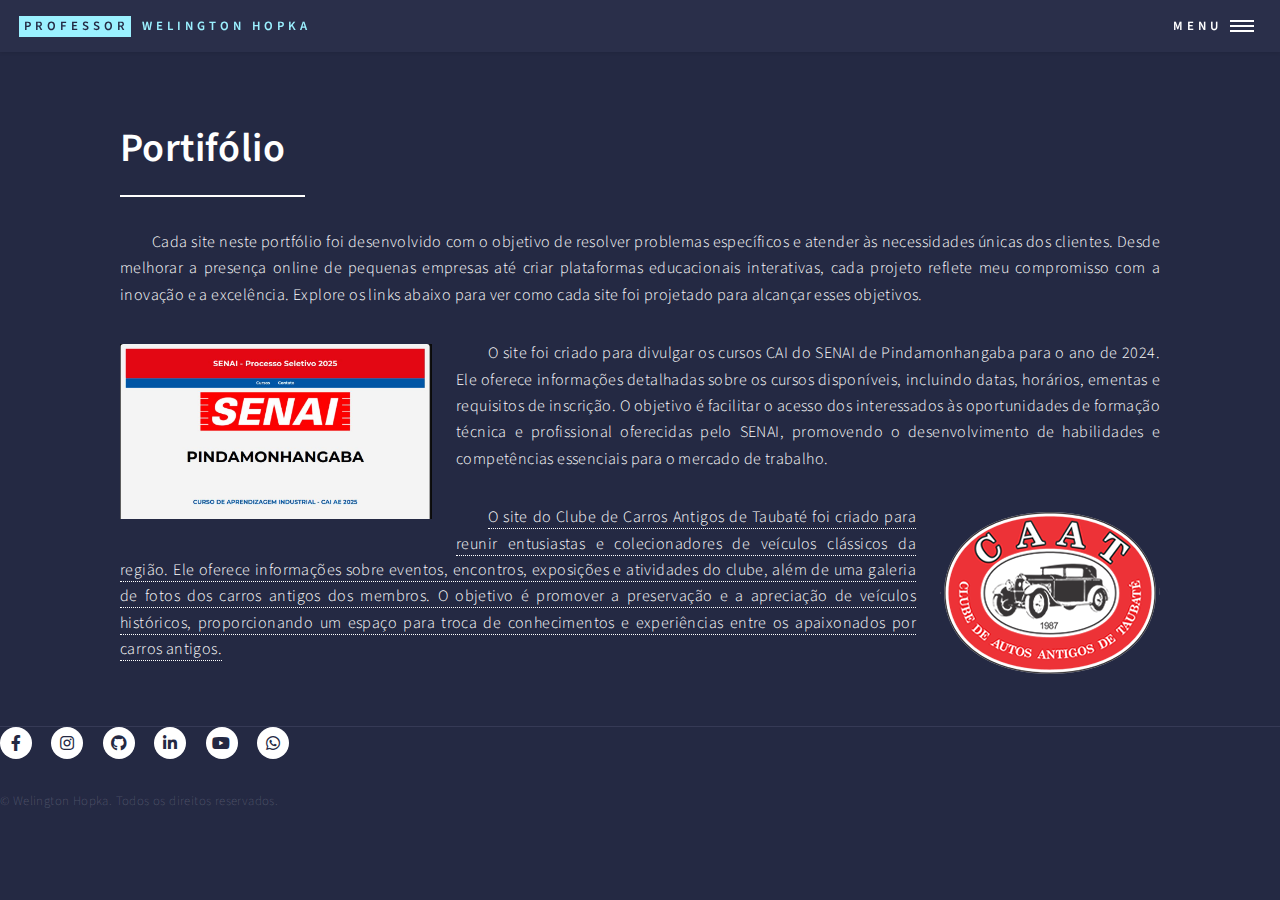
<file: elements.html>
<!DOCTYPE HTML>
<!--
	Forty by HTML5 UP
	html5up.net | @ajlkn
	Free for personal and commercial use under the CCA 3.0 license (html5up.net/license)
-->
<html>
	<head>
		<title>Professor Welington Hopka</title>
		<meta charset="utf-8" />
		<meta name="viewport" content="width=device-width, initial-scale=1, user-scalable=no" />
		<link rel="stylesheet" href="assets/css/main.css" />
		<noscript><link rel="stylesheet" href="assets/css/noscript.css" /></noscript>
	</head>
	<body class="is-preload">

		<!-- Wrapper -->
			<div id="wrapper">

				<!-- Header -->
					<header id="header">
						<a href="index.html" class="logo"><strong>Professor</strong> <span>Welington Hopka</span></a>
						<nav>
							<a href="#menu">Menu</a>
						</nav>
					</header>

				<!-- Menu -->
				<nav id="menu">
					<ul class="links">
						<li><a href="index.html">Home</a></li>
						<li><a href="landing.html">Meus Alunos</a></li>
						<li><a href="generic.html">Formação Acadêmica</a></li>
						<li><a href="elements.html">Portifólio</a></li>
					</ul>
				
				</nav>

				<!-- Main -->
					<div id="main" class="alt">

						<!-- One -->
							<section id="one">
								<div class="inner">
									<header class="major">
										<h1>Portifólio</h1>
									</header>

									<!-- Content -->
										
										<p>Cada site neste portfólio foi desenvolvido com o objetivo de resolver problemas específicos e atender às necessidades únicas dos clientes. Desde melhorar a presença online de pequenas empresas até criar plataformas educacionais interativas, cada projeto reflete meu compromisso com a inovação e a excelência. Explore os links abaixo para ver como cada site foi projetado para alcançar esses objetivos.</p>
										

												
													<p><span class="image left"><a href="https://main-portal-83o8395sz-welington-hopkas-projects.vercel.app/" target="_blank">
														<img src="images/senaiprocessseletivo2024.png" alt="SENAI Processo Seletivo 2024" />
													</a> </span>O site foi criado para divulgar os cursos CAI do SENAI de Pindamonhangaba para o ano de 2024. Ele oferece informações detalhadas sobre os cursos disponíveis, incluindo datas, horários, ementas e requisitos de inscrição. O objetivo é facilitar o acesso dos interessados às oportunidades de formação técnica e profissional oferecidas pelo SENAI, promovendo o desenvolvimento de habilidades e competências essenciais para o mercado de trabalho.</p>
													<p><span class="image right"><a href="http://carrosantigostaubate.great-site.net/?i=2" target="_blank">
														<img src="images/carrosantigos.png" alt="Clube Carros Antigos" /></span>O site do Clube de Carros Antigos de Taubaté foi criado para reunir entusiastas e colecionadores de veículos clássicos da região. Ele oferece informações sobre eventos, encontros, exposições e atividades do clube, além de uma galeria de fotos dos carros antigos dos membros. O objetivo é promover a preservação e a apreciação de veículos históricos, proporcionando um espaço para troca de conhecimentos e experiências entre os apaixonados por carros antigos.</p>

											




</code></pre>

											</div>
										</div>

								</div>
							</section>

					</div>

				
				<!-- Footer -->
				
			</div>
			<footer id="footer">
				<div class="inner">
					<ul class="icons">
						<li><a href="https://www.facebook.com/profile.php?id=100077098840627" class="icon brands alt fa-facebook-f"><span class="label">Facebook</span></a></li>
						<li><a href="https://www.instagram.com/welington_hopka/" class="icon brands alt fa-instagram"><span class="label">Instagram</span></a></li>
						<li><a href="https://github.com/Whellingthon" class="icon brands alt fa-github"><span class="label">GitHub</span></a></li>
						<li><a href="https://www.linkedin.com/in/welington-hopka/" class="icon brands alt fa-linkedin-in"><span class="label">LinkedIn</span></a></li>
						<li><a href="https://www.youtube.com/@welingtonhopka" class="icon brands alt fa-youtube"><span class="label">YouTube</span></a></li>
						<li><a href="https://wa.me/5514997669155" class="icon brands alt fa-whatsapp"><span class="label">WhatsApp</span></a></li>
					</ul>
					<ul class="copyright">
						<li>&copy; Welington Hopka. Todos os direitos reservados.</li><li>
					</ul>
				</div>
			</footer>

		<!-- Scripts -->
			<script src="assets/js/jquery.min.js"></script>
			<script src="assets/js/jquery.scrolly.min.js"></script>
			<script src="assets/js/jquery.scrollex.min.js"></script>
			<script src="assets/js/browser.min.js"></script>
			<script src="assets/js/breakpoints.min.js"></script>
			<script src="assets/js/util.js"></script>
			<script src="assets/js/main.js"></script>

	</body>
</html>
</file>
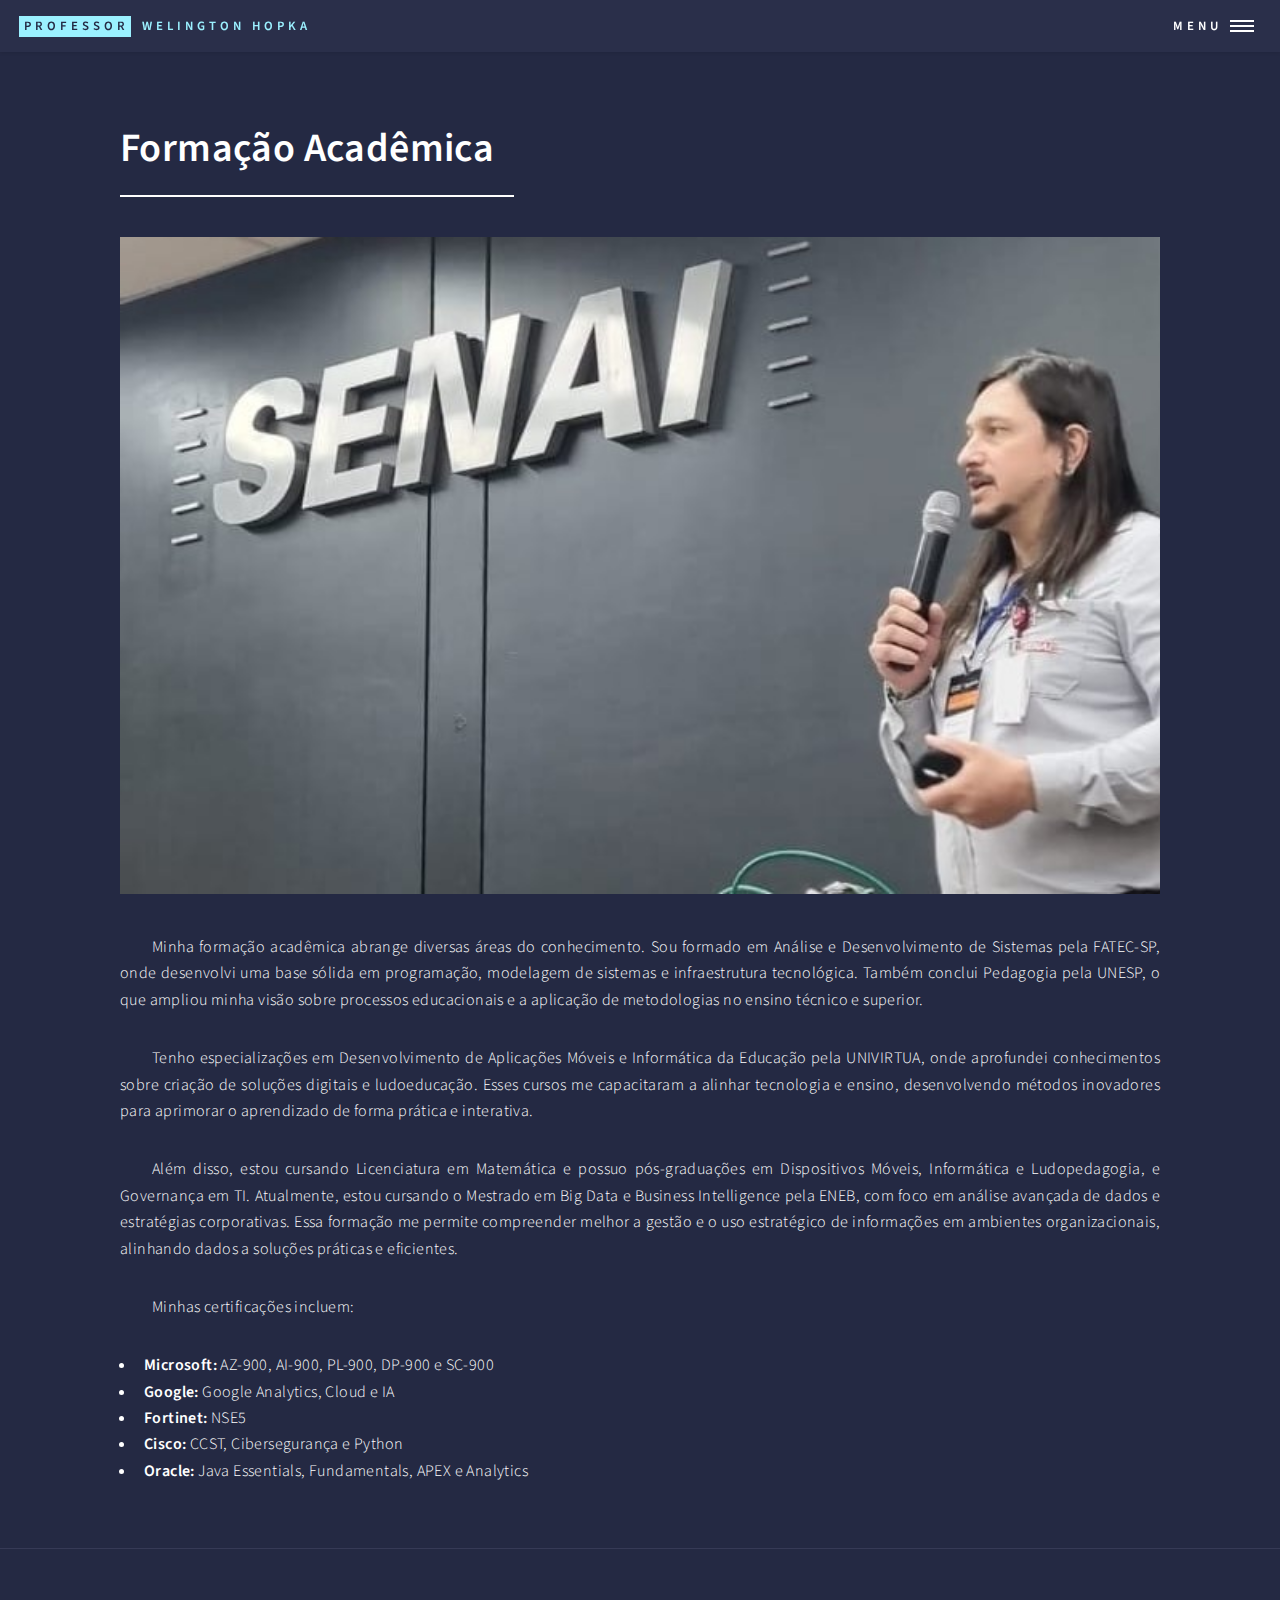
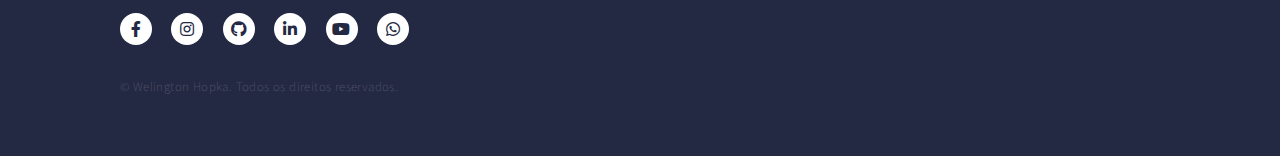
<file: generic.html>
<!DOCTYPE HTML>
<!--
	Forty by HTML5 UP
	html5up.net | @ajlkn
	Free for personal and commercial use under the CCA 3.0 license (html5up.net/license)
-->
<html>
	<head>
		<title>Professor Welington Hopka</title>
		<meta charset="utf-8" />
		<meta name="viewport" content="width=device-width, initial-scale=1, user-scalable=no" />
		<link rel="stylesheet" href="assets/css/main.css" />
		<noscript><link rel="stylesheet" href="assets/css/noscript.css" /></noscript>
	</head>
	<body class="is-preload">

		<!-- Wrapper -->
			<div id="wrapper">

				<!-- Header -->
					<header id="header">
						<a href="index.html" class="logo"><strong>Professor</strong> <span>Welington Hopka</span></a>
						<nav>
							<a href="#menu">Menu</a>
						</nav>
					</header>

				<!-- Menu -->
					<nav id="menu">
						<ul class="links">
							<li><a href="index.html">Home</a></li>
							<li><a href="landing.html">Meus Alunos</a></li>
							<li><a href="generic.html">Formação Acadêmica</a></li>
							<li><a href="elements.html">Portifólio</a></li>
						</ul>
					
					</nav>

				<!-- Main -->
					<div id="main" class="alt">

						<!-- One -->
							<section id="one">
								<div class="inner">
									<header class="major">
										<h1>Formação Acadêmica</h1>
									</header>
									<span class="image main"><img src="images/minhatela.jpg" alt="" /></span>
									<p>Minha formação acadêmica abrange diversas áreas do conhecimento. Sou formado em Análise e Desenvolvimento de Sistemas pela FATEC-SP, onde desenvolvi uma base sólida em programação, modelagem de sistemas e infraestrutura tecnológica. Também conclui Pedagogia pela UNESP, o que ampliou minha visão sobre processos educacionais e a aplicação de metodologias no ensino técnico e superior.</p>

    <p>Tenho especializações em Desenvolvimento de Aplicações Móveis e Informática da Educação pela UNIVIRTUA, onde aprofundei conhecimentos sobre criação de soluções digitais e ludoeducação. Esses cursos me capacitaram a alinhar tecnologia e ensino, desenvolvendo métodos inovadores para aprimorar o aprendizado de forma prática e interativa.</p>

    <p>Além disso, estou cursando Licenciatura em Matemática e possuo pós-graduações em Dispositivos Móveis, Informática e Ludopedagogia, e Governança em TI. Atualmente, estou cursando o Mestrado em Big Data e Business Intelligence pela ENEB, com foco em análise avançada de dados e estratégias corporativas. Essa formação me permite compreender melhor a gestão e o uso estratégico de informações em ambientes organizacionais, alinhando dados a soluções práticas e eficientes.</p>

    <p>Minhas certificações incluem:</p>
    <ul>
        <li><strong>Microsoft:</strong> AZ-900, AI-900, PL-900, DP-900 e SC-900</li>
        <li><strong>Google:</strong> Google Analytics, Cloud e IA</li>
        <li><strong>Fortinet:</strong> NSE5</li>
        <li><strong>Cisco:</strong> CCST, Cibersegurança e Python</li>
        <li><strong>Oracle:</strong> Java Essentials, Fundamentals, APEX e Analytics</li>
    </ul>

								</div>
							</section>

					</div>



<!-- Footer -->
<footer id="footer">
	<div class="inner">
		<ul class="icons">
			<li><a href="https://www.facebook.com/profile.php?id=100077098840627" class="icon brands alt fa-facebook-f"><span class="label">Facebook</span></a></li>
			<li><a href="https://www.instagram.com/welington_hopka/" class="icon brands alt fa-instagram"><span class="label">Instagram</span></a></li>
			<li><a href="https://github.com/Whellingthon" class="icon brands alt fa-github"><span class="label">GitHub</span></a></li>
			<li><a href="https://www.linkedin.com/in/welington-hopka/" class="icon brands alt fa-linkedin-in"><span class="label">LinkedIn</span></a></li>
			<li><a href="https://www.youtube.com/@welingtonhopka" class="icon brands alt fa-youtube"><span class="label">YouTube</span></a></li>
			<li><a href="https://wa.me/5514997669155" class="icon brands alt fa-whatsapp"><span class="label">WhatsApp</span></a></li>
		</ul>
		<ul class="copyright">
			<li>&copy; Welington Hopka. Todos os direitos reservados.</li><li>
		</ul>
	</div>
</footer>

</div>

<!-- Scripts -->
<script src="assets/js/jquery.min.js"></script>
<script src="assets/js/jquery.scrolly.min.js"></script>
<script src="assets/js/jquery.scrollex.min.js"></script>
<script src="assets/js/browser.min.js"></script>
<script src="assets/js/breakpoints.min.js"></script>
<script src="assets/js/util.js"></script>
<script src="assets/js/main.js"></script>

	</body>
</html>
</file>
<file: assets/css/noscript.css>
body.is-preload #banner:after {
		opacity: 0.85;
	}

	body.is-preload #banner > .inner {
		-moz-filter: none;
		-webkit-filter: none;
		-ms-filter: none;
		filter: none;
		-moz-transform: none;
		-webkit-transform: none;
		-ms-transform: none;
		transform: none;
		opacity: 1;
	}
</file>
<file: assets/css/main.css>
@import url(fontawesome-all.min.css);
@import url("https://fonts.googleapis.com/css?family=Source+Sans+Pro:300,300italic,600,600italic");

/*
	Forty by HTML5 UP
	html5up.net | @ajlkn
	Free for personal and commercial use under the CCA 3.0 license (html5up.net/license)
*/

html, body, div, span, applet, object,
iframe, h1, h2, h3, h4, h5, h6, p, blockquote,
pre, a, abbr, acronym, address, big, cite,
code, del, dfn, em, img, ins, kbd, q, s, samp,
small, strike, strong, sub, sup, tt, var, b,
u, i, center, dl, dt, dd, ol, ul, li, fieldset,
form, label, legend, table, caption, tbody,
tfoot, thead, tr, th, td, article, aside,
canvas, details, embed, figure, figcaption,
footer, header, hgroup, menu, nav, output, ruby,
section, summary, time, mark, audio, video {
	margin: 0;
	padding: 0;
	border: 0;
	font-size: 100%;
	font: inherit;
	vertical-align: baseline;}

article, aside, details, figcaption, figure,
footer, header, hgroup, menu, nav, section {
	display: block;}

body {
	line-height: 1;
}

ol, ul {
	list-style: none;
}

blockquote, q {
	quotes: none;
}

	blockquote:before, blockquote:after, q:before, q:after {
		content: '';
		content: none;
	}

table {
	border-collapse: collapse;
	border-spacing: 0;
}

body {
	-webkit-text-size-adjust: none;

background-image: url("css/images/minhatela.jpg");
background-size: cover;
background-position: center;
}
p{
	text-align: justify;
	text-indent: 2em; /* Adjust the value as needed */
}

mark {
	background-color: transparent;
	color: inherit;
}

input::-moz-focus-inner {
	border: 0;
	padding: 0;
}

input, select, textarea {
	-moz-appearance: none;
	-webkit-appearance: none;
	-ms-appearance: none;
	appearance: none;
}

/* Basic */

	@-ms-viewport {
		width: device-width;
	}

	body {
		-ms-overflow-style: scrollbar;
	}

	@media screen and (max-width: 480px) {

		html, body {
			min-width: 320px;
		}

	}

	html {
		box-sizing: border-box;
	}

	*, *:before, *:after {
		box-sizing: inherit;
	}

	body {
		background: #242943;
	
	}

		body.is-preload *, body.is-preload *:before, body.is-preload *:after {
			-moz-animation: none !important;
			-webkit-animation: none !important;
			-ms-animation: none !important;
			animation: none !important;
			-moz-transition: none !important;
			-webkit-transition: none !important;
			-ms-transition: none !important;
			transition: none !important;
		}

/* Type */

	body, input, select, textarea {
		color: #ffffff;
		font-family: "Source Sans Pro", Helvetica, sans-serif;
		font-size: 17pt;
		font-weight: 300;
		letter-spacing: 0.025em;
		line-height: 1.65;
	}

		@media screen and (max-width: 1680px) {

			body, input, select, textarea {
				font-size: 14pt;
			}

		}

		@media screen and (max-width: 1280px) {

			body, input, select, textarea {
				font-size: 12pt;
			}

		}

		@media screen and (max-width: 360px) {

			body, input, select, textarea {
				font-size: 11pt;
			}

		}

	a {
		-moz-transition: color 0.2s ease-in-out, border-bottom-color 0.2s ease-in-out;
		-webkit-transition: color 0.2s ease-in-out, border-bottom-color 0.2s ease-in-out;
		-ms-transition: color 0.2s ease-in-out, border-bottom-color 0.2s ease-in-out;
		transition: color 0.2s ease-in-out, border-bottom-color 0.2s ease-in-out;
		border-bottom: dotted 1px;
		color: inherit;
		text-decoration: none;
	}

		a:hover {
			border-bottom-color: transparent;
			color: #9bf1ff !important;
		}

		a:active {
			color: #53e3fb !important;
		}

	strong, b {
		color: #ffffff;
		font-weight: 600;
	}

	em, i {
		font-style: italic;
	}

	p {
		margin: 0 0 2em 0;
	}

	h1, h2, h3, h4, h5, h6 {
		color: #ffffff;
		font-weight: 600;
		line-height: 1.65;
		margin: 0 0 1em 0;
	}

		h1 a, h2 a, h3 a, h4 a, h5 a, h6 a {
			color: inherit;
			border-bottom: 0;
		}

	h1 {
		font-size: 2.5em;
	}

	h2 {
		font-size: 1.75em;
	}

	h3 {
		font-size: 1.35em;
	}

	h4 {
		font-size: 1.1em;
	}

	h5 {
		font-size: 0.9em;
	}

	h6 {
		font-size: 0.7em;
	}

	@media screen and (max-width: 736px) {

		h1 {
			font-size: 2em;
		}

		h2 {
			font-size: 1.5em;
		}

		h3 {
			font-size: 1.25em;
		}

	}

	sub {
		font-size: 0.8em;
		position: relative;
		top: 0.5em;
	}

	sup {
		font-size: 0.8em;
		position: relative;
		top: -0.5em;
	}

	blockquote {
		border-left: solid 4px rgba(212, 212, 255, 0.1);
		font-style: italic;
		margin: 0 0 2em 0;
		padding: 0.5em 0 0.5em 2em;
	}

	code {
		background: rgba(212, 212, 255, 0.035);
		font-family: "Courier New", monospace;
		font-size: 0.9em;
		margin: 0 0.25em;
		padding: 0.25em 0.65em;
	}

	pre {
		-webkit-overflow-scrolling: touch;
		font-family: "Courier New", monospace;
		font-size: 0.9em;
		margin: 0 0 2em 0;
	}

		pre code {
			display: block;
			line-height: 1.75;
			padding: 1em 1.5em;
			overflow-x: auto;
		}

	hr {
		border: 0;
		border-bottom: solid 1px rgba(212, 212, 255, 0.1);
		margin: 2em 0;
	}

		hr.major {
			margin: 3em 0;
		}

	.align-left {
		text-align: left;
	}

	.align-center {
		text-align: center;
	}

	.align-right {
		text-align: right;
	}

/* Row */

	.row {
		display: flex;
		flex-wrap: wrap;
		box-sizing: border-box;
		align-items: stretch;
	}

		.row > * {
			box-sizing: border-box;
		}

		.row.gtr-uniform > * > :last-child {
			margin-bottom: 0;
		}

		.row.aln-left {
			justify-content: flex-start;
		}

		.row.aln-center {
			justify-content: center;
		}

		.row.aln-right {
			justify-content: flex-end;
		}

		.row.aln-top {
			align-items: flex-start;
		}

		.row.aln-middle {
			align-items: center;
		}

		.row.aln-bottom {
			align-items: flex-end;
		}

		.row > .imp {
			order: -1;
		}

		.row > .col-1 {
			width: 8.33333%;
		}

		.row > .off-1 {
			margin-left: 8.33333%;
		}

		.row > .col-2 {
			width: 16.66667%;
		}

		.row > .off-2 {
			margin-left: 16.66667%;
		}

		.row > .col-3 {
			width: 25%;
		}

		.row > .off-3 {
			margin-left: 25%;
		}

		.row > .col-4 {
			width: 33.33333%;
		}

		.row > .off-4 {
			margin-left: 33.33333%;
		}

		.row > .col-5 {
			width: 41.66667%;
		}

		.row > .off-5 {
			margin-left: 41.66667%;
		}

		.row > .col-6 {
			width: 50%;
		}

		.row > .off-6 {
			margin-left: 50%;
		}

		.row > .col-7 {
			width: 58.33333%;
		}

		.row > .off-7 {
			margin-left: 58.33333%;
		}

		.row > .col-8 {
			width: 66.66667%;
		}

		.row > .off-8 {
			margin-left: 66.66667%;
		}

		.row > .col-9 {
			width: 75%;
		}

		.row > .off-9 {
			margin-left: 75%;
		}

		.row > .col-10 {
			width: 83.33333%;
		}

		.row > .off-10 {
			margin-left: 83.33333%;
		}

		.row > .col-11 {
			width: 91.66667%;
		}

		.row > .off-11 {
			margin-left: 91.66667%;
		}

		.row > .col-12 {
			width: 100%;
		}

		.row > .off-12 {
			margin-left: 100%;
		}

		.row.gtr-0 {
			margin-top: 0;
			margin-left: 0em;
		}

			.row.gtr-0 > * {
				padding: 0 0 0 0em;
			}

			.row.gtr-0.gtr-uniform {
				margin-top: 0em;
			}

				.row.gtr-0.gtr-uniform > * {
					padding-top: 0em;
				}

		.row.gtr-25 {
			margin-top: 0;
			margin-left: -0.5em;
		}

			.row.gtr-25 > * {
				padding: 0 0 0 0.5em;
			}

			.row.gtr-25.gtr-uniform {
				margin-top: -0.5em;
			}

				.row.gtr-25.gtr-uniform > * {
					padding-top: 0.5em;
				}

		.row.gtr-50 {
			margin-top: 0;
			margin-left: -1em;
		}

			.row.gtr-50 > * {
				padding: 0 0 0 1em;
			}

			.row.gtr-50.gtr-uniform {
				margin-top: -1em;
			}

				.row.gtr-50.gtr-uniform > * {
					padding-top: 1em;
				}

		.row {
			margin-top: 0;
			margin-left: -2em;
		}

			.row > * {
				padding: 0 0 0 2em;
			}

			.row.gtr-uniform {
				margin-top: -2em;
			}

				.row.gtr-uniform > * {
					padding-top: 2em;
				}

		.row.gtr-150 {
			margin-top: 0;
			margin-left: -3em;
		}

			.row.gtr-150 > * {
				padding: 0 0 0 3em;
			}

			.row.gtr-150.gtr-uniform {
				margin-top: -3em;
			}

				.row.gtr-150.gtr-uniform > * {
					padding-top: 3em;
				}

		.row.gtr-200 {
			margin-top: 0;
			margin-left: -4em;
		}

			.row.gtr-200 > * {
				padding: 0 0 0 4em;
			}

			.row.gtr-200.gtr-uniform {
				margin-top: -4em;
			}

				.row.gtr-200.gtr-uniform > * {
					padding-top: 4em;
				}

		@media screen and (max-width: 1680px) {

			.row {
				display: flex;
				flex-wrap: wrap;
				box-sizing: border-box;
				align-items: stretch;
			}

				.row > * {
					box-sizing: border-box;
				}

				.row.gtr-uniform > * > :last-child {
					margin-bottom: 0;
				}

				.row.aln-left {
					justify-content: flex-start;
				}

				.row.aln-center {
					justify-content: center;
				}

				.row.aln-right {
					justify-content: flex-end;
				}

				.row.aln-top {
					align-items: flex-start;
				}

				.row.aln-middle {
					align-items: center;
				}

				.row.aln-bottom {
					align-items: flex-end;
				}

				.row > .imp-xlarge {
					order: -1;
				}

				.row > .col-1-xlarge {
					width: 8.33333%;
				}

				.row > .off-1-xlarge {
					margin-left: 8.33333%;
				}

				.row > .col-2-xlarge {
					width: 16.66667%;
				}

				.row > .off-2-xlarge {
					margin-left: 16.66667%;
				}

				.row > .col-3-xlarge {
					width: 25%;
				}

				.row > .off-3-xlarge {
					margin-left: 25%;
				}

				.row > .col-4-xlarge {
					width: 33.33333%;
				}

				.row > .off-4-xlarge {
					margin-left: 33.33333%;
				}

				.row > .col-5-xlarge {
					width: 41.66667%;
				}

				.row > .off-5-xlarge {
					margin-left: 41.66667%;
				}

				.row > .col-6-xlarge {
					width: 50%;
				}

				.row > .off-6-xlarge {
					margin-left: 50%;
				}

				.row > .col-7-xlarge {
					width: 58.33333%;
				}

				.row > .off-7-xlarge {
					margin-left: 58.33333%;
				}

				.row > .col-8-xlarge {
					width: 66.66667%;
				}

				.row > .off-8-xlarge {
					margin-left: 66.66667%;
				}

				.row > .col-9-xlarge {
					width: 75%;
				}

				.row > .off-9-xlarge {
					margin-left: 75%;
				}

				.row > .col-10-xlarge {
					width: 83.33333%;
				}

				.row > .off-10-xlarge {
					margin-left: 83.33333%;
				}

				.row > .col-11-xlarge {
					width: 91.66667%;
				}

				.row > .off-11-xlarge {
					margin-left: 91.66667%;
				}

				.row > .col-12-xlarge {
					width: 100%;
				}

				.row > .off-12-xlarge {
					margin-left: 100%;
				}

				.row.gtr-0 {
					margin-top: 0;
					margin-left: 0em;
				}

					.row.gtr-0 > * {
						padding: 0 0 0 0em;
					}

					.row.gtr-0.gtr-uniform {
						margin-top: 0em;
					}

						.row.gtr-0.gtr-uniform > * {
							padding-top: 0em;
						}

				.row.gtr-25 {
					margin-top: 0;
					margin-left: -0.5em;
				}

					.row.gtr-25 > * {
						padding: 0 0 0 0.5em;
					}

					.row.gtr-25.gtr-uniform {
						margin-top: -0.5em;
					}

						.row.gtr-25.gtr-uniform > * {
							padding-top: 0.5em;
						}

				.row.gtr-50 {
					margin-top: 0;
					margin-left: -1em;
				}

					.row.gtr-50 > * {
						padding: 0 0 0 1em;
					}

					.row.gtr-50.gtr-uniform {
						margin-top: -1em;
					}

						.row.gtr-50.gtr-uniform > * {
							padding-top: 1em;
						}

				.row {
					margin-top: 0;
					margin-left: -2em;
				}

					.row > * {
						padding: 0 0 0 2em;
					}

					.row.gtr-uniform {
						margin-top: -2em;
					}

						.row.gtr-uniform > * {
							padding-top: 2em;
						}

				.row.gtr-150 {
					margin-top: 0;
					margin-left: -3em;
				}

					.row.gtr-150 > * {
						padding: 0 0 0 3em;
					}

					.row.gtr-150.gtr-uniform {
						margin-top: -3em;
					}

						.row.gtr-150.gtr-uniform > * {
							padding-top: 3em;
						}

				.row.gtr-200 {
					margin-top: 0;
					margin-left: -4em;
				}

					.row.gtr-200 > * {
						padding: 0 0 0 4em;
					}

					.row.gtr-200.gtr-uniform {
						margin-top: -4em;
					}

						.row.gtr-200.gtr-uniform > * {
							padding-top: 4em;
						}

		}

		@media screen and (max-width: 1280px) {

			.row {
				display: flex;
				flex-wrap: wrap;
				box-sizing: border-box;
				align-items: stretch;
			}

				.row > * {
					box-sizing: border-box;
				}

				.row.gtr-uniform > * > :last-child {
					margin-bottom: 0;
				}

				.row.aln-left {
					justify-content: flex-start;
				}

				.row.aln-center {
					justify-content: center;
				}

				.row.aln-right {
					justify-content: flex-end;
				}

				.row.aln-top {
					align-items: flex-start;
				}

				.row.aln-middle {
					align-items: center;
				}

				.row.aln-bottom {
					align-items: flex-end;
				}

				.row > .imp-large {
					order: -1;
				}

				.row > .col-1-large {
					width: 8.33333%;
				}

				.row > .off-1-large {
					margin-left: 8.33333%;
				}

				.row > .col-2-large {
					width: 16.66667%;
				}

				.row > .off-2-large {
					margin-left: 16.66667%;
				}

				.row > .col-3-large {
					width: 25%;
				}

				.row > .off-3-large {
					margin-left: 25%;
				}

				.row > .col-4-large {
					width: 33.33333%;
				}

				.row > .off-4-large {
					margin-left: 33.33333%;
				}

				.row > .col-5-large {
					width: 41.66667%;
				}

				.row > .off-5-large {
					margin-left: 41.66667%;
				}

				.row > .col-6-large {
					width: 50%;
				}

				.row > .off-6-large {
					margin-left: 50%;
				}

				.row > .col-7-large {
					width: 58.33333%;
				}

				.row > .off-7-large {
					margin-left: 58.33333%;
				}

				.row > .col-8-large {
					width: 66.66667%;
				}

				.row > .off-8-large {
					margin-left: 66.66667%;
				}

				.row > .col-9-large {
					width: 75%;
				}

				.row > .off-9-large {
					margin-left: 75%;
				}

				.row > .col-10-large {
					width: 83.33333%;
				}

				.row > .off-10-large {
					margin-left: 83.33333%;
				}

				.row > .col-11-large {
					width: 91.66667%;
				}

				.row > .off-11-large {
					margin-left: 91.66667%;
				}

				.row > .col-12-large {
					width: 100%;
				}

				.row > .off-12-large {
					margin-left: 100%;
				}

				.row.gtr-0 {
					margin-top: 0;
					margin-left: 0em;
				}

					.row.gtr-0 > * {
						padding: 0 0 0 0em;
					}

					.row.gtr-0.gtr-uniform {
						margin-top: 0em;
					}

						.row.gtr-0.gtr-uniform > * {
							padding-top: 0em;
						}

				.row.gtr-25 {
					margin-top: 0;
					margin-left: -0.375em;
				}

					.row.gtr-25 > * {
						padding: 0 0 0 0.375em;
					}

					.row.gtr-25.gtr-uniform {
						margin-top: -0.375em;
					}

						.row.gtr-25.gtr-uniform > * {
							padding-top: 0.375em;
						}

				.row.gtr-50 {
					margin-top: 0;
					margin-left: -0.75em;
				}

					.row.gtr-50 > * {
						padding: 0 0 0 0.75em;
					}

					.row.gtr-50.gtr-uniform {
						margin-top: -0.75em;
					}

						.row.gtr-50.gtr-uniform > * {
							padding-top: 0.75em;
						}

				.row {
					margin-top: 0;
					margin-left: -1.5em;
				}

					.row > * {
						padding: 0 0 0 1.5em;
					}

					.row.gtr-uniform {
						margin-top: -1.5em;
					}

						.row.gtr-uniform > * {
							padding-top: 1.5em;
						}

				.row.gtr-150 {
					margin-top: 0;
					margin-left: -2.25em;
				}

					.row.gtr-150 > * {
						padding: 0 0 0 2.25em;
					}

					.row.gtr-150.gtr-uniform {
						margin-top: -2.25em;
					}

						.row.gtr-150.gtr-uniform > * {
							padding-top: 2.25em;
						}

				.row.gtr-200 {
					margin-top: 0;
					margin-left: -3em;
				}

					.row.gtr-200 > * {
						padding: 0 0 0 3em;
					}

					.row.gtr-200.gtr-uniform {
						margin-top: -3em;
					}

						.row.gtr-200.gtr-uniform > * {
							padding-top: 3em;
						}

		}

		@media screen and (max-width: 980px) {

			.row {
				display: flex;
				flex-wrap: wrap;
				box-sizing: border-box;
				align-items: stretch;
			}

				.row > * {
					box-sizing: border-box;
				}

				.row.gtr-uniform > * > :last-child {
					margin-bottom: 0;
				}

				.row.aln-left {
					justify-content: flex-start;
				}

				.row.aln-center {
					justify-content: center;
				}

				.row.aln-right {
					justify-content: flex-end;
				}

				.row.aln-top {
					align-items: flex-start;
				}

				.row.aln-middle {
					align-items: center;
				}

				.row.aln-bottom {
					align-items: flex-end;
				}

				.row > .imp-medium {
					order: -1;
				}

				.row > .col-1-medium {
					width: 8.33333%;
				}

				.row > .off-1-medium {
					margin-left: 8.33333%;
				}

				.row > .col-2-medium {
					width: 16.66667%;
				}

				.row > .off-2-medium {
					margin-left: 16.66667%;
				}

				.row > .col-3-medium {
					width: 25%;
				}

				.row > .off-3-medium {
					margin-left: 25%;
				}

				.row > .col-4-medium {
					width: 33.33333%;
				}

				.row > .off-4-medium {
					margin-left: 33.33333%;
				}

				.row > .col-5-medium {
					width: 41.66667%;
				}

				.row > .off-5-medium {
					margin-left: 41.66667%;
				}

				.row > .col-6-medium {
					width: 50%;
				}

				.row > .off-6-medium {
					margin-left: 50%;
				}

				.row > .col-7-medium {
					width: 58.33333%;
				}

				.row > .off-7-medium {
					margin-left: 58.33333%;
				}

				.row > .col-8-medium {
					width: 66.66667%;
				}

				.row > .off-8-medium {
					margin-left: 66.66667%;
				}

				.row > .col-9-medium {
					width: 75%;
				}

				.row > .off-9-medium {
					margin-left: 75%;
				}

				.row > .col-10-medium {
					width: 83.33333%;
				}

				.row > .off-10-medium {
					margin-left: 83.33333%;
				}

				.row > .col-11-medium {
					width: 91.66667%;
				}

				.row > .off-11-medium {
					margin-left: 91.66667%;
				}

				.row > .col-12-medium {
					width: 100%;
				}

				.row > .off-12-medium {
					margin-left: 100%;
				}

				.row.gtr-0 {
					margin-top: 0;
					margin-left: 0em;
				}

					.row.gtr-0 > * {
						padding: 0 0 0 0em;
					}

					.row.gtr-0.gtr-uniform {
						margin-top: 0em;
					}

						.row.gtr-0.gtr-uniform > * {
							padding-top: 0em;
						}

				.row.gtr-25 {
					margin-top: 0;
					margin-left: -0.375em;
				}

					.row.gtr-25 > * {
						padding: 0 0 0 0.375em;
					}

					.row.gtr-25.gtr-uniform {
						margin-top: -0.375em;
					}

						.row.gtr-25.gtr-uniform > * {
							padding-top: 0.375em;
						}

				.row.gtr-50 {
					margin-top: 0;
					margin-left: -0.75em;
				}

					.row.gtr-50 > * {
						padding: 0 0 0 0.75em;
					}

					.row.gtr-50.gtr-uniform {
						margin-top: -0.75em;
					}

						.row.gtr-50.gtr-uniform > * {
							padding-top: 0.75em;
						}

				.row {
					margin-top: 0;
					margin-left: -1.5em;
				}

					.row > * {
						padding: 0 0 0 1.5em;
					}

					.row.gtr-uniform {
						margin-top: -1.5em;
					}

						.row.gtr-uniform > * {
							padding-top: 1.5em;
						}

				.row.gtr-150 {
					margin-top: 0;
					margin-left: -2.25em;
				}

					.row.gtr-150 > * {
						padding: 0 0 0 2.25em;
					}

					.row.gtr-150.gtr-uniform {
						margin-top: -2.25em;
					}

						.row.gtr-150.gtr-uniform > * {
							padding-top: 2.25em;
						}

				.row.gtr-200 {
					margin-top: 0;
					margin-left: -3em;
				}

					.row.gtr-200 > * {
						padding: 0 0 0 3em;
					}

					.row.gtr-200.gtr-uniform {
						margin-top: -3em;
					}

						.row.gtr-200.gtr-uniform > * {
							padding-top: 3em;
						}

		}

		@media screen and (max-width: 736px) {

			.row {
				display: flex;
				flex-wrap: wrap;
				box-sizing: border-box;
				align-items: stretch;
			}

				.row > * {
					box-sizing: border-box;
				}

				.row.gtr-uniform > * > :last-child {
					margin-bottom: 0;
				}

				.row.aln-left {
					justify-content: flex-start;
				}

				.row.aln-center {
					justify-content: center;
				}

				.row.aln-right {
					justify-content: flex-end;
				}

				.row.aln-top {
					align-items: flex-start;
				}

				.row.aln-middle {
					align-items: center;
				}

				.row.aln-bottom {
					align-items: flex-end;
				}

				.row > .imp-small {
					order: -1;
				}

				.row > .col-1-small {
					width: 8.33333%;
				}

				.row > .off-1-small {
					margin-left: 8.33333%;
				}

				.row > .col-2-small {
					width: 16.66667%;
				}

				.row > .off-2-small {
					margin-left: 16.66667%;
				}

				.row > .col-3-small {
					width: 25%;
				}

				.row > .off-3-small {
					margin-left: 25%;
				}

				.row > .col-4-small {
					width: 33.33333%;
				}

				.row > .off-4-small {
					margin-left: 33.33333%;
				}

				.row > .col-5-small {
					width: 41.66667%;
				}

				.row > .off-5-small {
					margin-left: 41.66667%;
				}

				.row > .col-6-small {
					width: 50%;
				}

				.row > .off-6-small {
					margin-left: 50%;
				}

				.row > .col-7-small {
					width: 58.33333%;
				}

				.row > .off-7-small {
					margin-left: 58.33333%;
				}

				.row > .col-8-small {
					width: 66.66667%;
				}

				.row > .off-8-small {
					margin-left: 66.66667%;
				}

				.row > .col-9-small {
					width: 75%;
				}

				.row > .off-9-small {
					margin-left: 75%;
				}

				.row > .col-10-small {
					width: 83.33333%;
				}

				.row > .off-10-small {
					margin-left: 83.33333%;
				}

				.row > .col-11-small {
					width: 91.66667%;
				}

				.row > .off-11-small {
					margin-left: 91.66667%;
				}

				.row > .col-12-small {
					width: 100%;
				}

				.row > .off-12-small {
					margin-left: 100%;
				}

				.row.gtr-0 {
					margin-top: 0;
					margin-left: 0em;
				}

					.row.gtr-0 > * {
						padding: 0 0 0 0em;
					}

					.row.gtr-0.gtr-uniform {
						margin-top: 0em;
					}

						.row.gtr-0.gtr-uniform > * {
							padding-top: 0em;
						}

				.row.gtr-25 {
					margin-top: 0;
					margin-left: -0.3125em;
				}

					.row.gtr-25 > * {
						padding: 0 0 0 0.3125em;
					}

					.row.gtr-25.gtr-uniform {
						margin-top: -0.3125em;
					}

						.row.gtr-25.gtr-uniform > * {
							padding-top: 0.3125em;
						}

				.row.gtr-50 {
					margin-top: 0;
					margin-left: -0.625em;
				}

					.row.gtr-50 > * {
						padding: 0 0 0 0.625em;
					}

					.row.gtr-50.gtr-uniform {
						margin-top: -0.625em;
					}

						.row.gtr-50.gtr-uniform > * {
							padding-top: 0.625em;
						}

				.row {
					margin-top: 0;
					margin-left: -1.25em;
				}

					.row > * {
						padding: 0 0 0 1.25em;
					}

					.row.gtr-uniform {
						margin-top: -1.25em;
					}

						.row.gtr-uniform > * {
							padding-top: 1.25em;
						}

				.row.gtr-150 {
					margin-top: 0;
					margin-left: -1.875em;
				}

					.row.gtr-150 > * {
						padding: 0 0 0 1.875em;
					}

					.row.gtr-150.gtr-uniform {
						margin-top: -1.875em;
					}

						.row.gtr-150.gtr-uniform > * {
							padding-top: 1.875em;
						}

				.row.gtr-200 {
					margin-top: 0;
					margin-left: -2.5em;
				}

					.row.gtr-200 > * {
						padding: 0 0 0 2.5em;
					}

					.row.gtr-200.gtr-uniform {
						margin-top: -2.5em;
					}

						.row.gtr-200.gtr-uniform > * {
							padding-top: 2.5em;
						}

		}

		@media screen and (max-width: 480px) {

			.row {
				display: flex;
				flex-wrap: wrap;
				box-sizing: border-box;
				align-items: stretch;
			}

				.row > * {
					box-sizing: border-box;
				}

				.row.gtr-uniform > * > :last-child {
					margin-bottom: 0;
				}

				.row.aln-left {
					justify-content: flex-start;
				}

				.row.aln-center {
					justify-content: center;
				}

				.row.aln-right {
					justify-content: flex-end;
				}

				.row.aln-top {
					align-items: flex-start;
				}

				.row.aln-middle {
					align-items: center;
				}

				.row.aln-bottom {
					align-items: flex-end;
				}

				.row > .imp-xsmall {
					order: -1;
				}

				.row > .col-1-xsmall {
					width: 8.33333%;
				}

				.row > .off-1-xsmall {
					margin-left: 8.33333%;
				}

				.row > .col-2-xsmall {
					width: 16.66667%;
				}

				.row > .off-2-xsmall {
					margin-left: 16.66667%;
				}

				.row > .col-3-xsmall {
					width: 25%;
				}

				.row > .off-3-xsmall {
					margin-left: 25%;
				}

				.row > .col-4-xsmall {
					width: 33.33333%;
				}

				.row > .off-4-xsmall {
					margin-left: 33.33333%;
				}

				.row > .col-5-xsmall {
					width: 41.66667%;
				}

				.row > .off-5-xsmall {
					margin-left: 41.66667%;
				}

				.row > .col-6-xsmall {
					width: 50%;
				}

				.row > .off-6-xsmall {
					margin-left: 50%;
				}

				.row > .col-7-xsmall {
					width: 58.33333%;
				}

				.row > .off-7-xsmall {
					margin-left: 58.33333%;
				}

				.row > .col-8-xsmall {
					width: 66.66667%;
				}

				.row > .off-8-xsmall {
					margin-left: 66.66667%;
				}

				.row > .col-9-xsmall {
					width: 75%;
				}

				.row > .off-9-xsmall {
					margin-left: 75%;
				}

				.row > .col-10-xsmall {
					width: 83.33333%;
				}

				.row > .off-10-xsmall {
					margin-left: 83.33333%;
				}

				.row > .col-11-xsmall {
					width: 91.66667%;
				}

				.row > .off-11-xsmall {
					margin-left: 91.66667%;
				}

				.row > .col-12-xsmall {
					width: 100%;
				}

				.row > .off-12-xsmall {
					margin-left: 100%;
				}

				.row.gtr-0 {
					margin-top: 0;
					margin-left: 0em;
				}

					.row.gtr-0 > * {
						padding: 0 0 0 0em;
					}

					.row.gtr-0.gtr-uniform {
						margin-top: 0em;
					}

						.row.gtr-0.gtr-uniform > * {
							padding-top: 0em;
						}

				.row.gtr-25 {
					margin-top: 0;
					margin-left: -0.3125em;
				}

					.row.gtr-25 > * {
						padding: 0 0 0 0.3125em;
					}

					.row.gtr-25.gtr-uniform {
						margin-top: -0.3125em;
					}

						.row.gtr-25.gtr-uniform > * {
							padding-top: 0.3125em;
						}

				.row.gtr-50 {
					margin-top: 0;
					margin-left: -0.625em;
				}

					.row.gtr-50 > * {
						padding: 0 0 0 0.625em;
					}

					.row.gtr-50.gtr-uniform {
						margin-top: -0.625em;
					}

						.row.gtr-50.gtr-uniform > * {
							padding-top: 0.625em;
						}

				.row {
					margin-top: 0;
					margin-left: -1.25em;
				}

					.row > * {
						padding: 0 0 0 1.25em;
					}

					.row.gtr-uniform {
						margin-top: -1.25em;
					}

						.row.gtr-uniform > * {
							padding-top: 1.25em;
						}

				.row.gtr-150 {
					margin-top: 0;
					margin-left: -1.875em;
				}

					.row.gtr-150 > * {
						padding: 0 0 0 1.875em;
					}

					.row.gtr-150.gtr-uniform {
						margin-top: -1.875em;
					}

						.row.gtr-150.gtr-uniform > * {
							padding-top: 1.875em;
						}

				.row.gtr-200 {
					margin-top: 0;
					margin-left: -2.5em;
				}

					.row.gtr-200 > * {
						padding: 0 0 0 2.5em;
					}

					.row.gtr-200.gtr-uniform {
						margin-top: -2.5em;
					}

						.row.gtr-200.gtr-uniform > * {
							padding-top: 2.5em;
						}

		}

/* Section/Article */

	section.special, article.special {
		text-align: center;
	}

	header.major {
		width: -moz-max-content;
		width: -webkit-max-content;
		width: -ms-max-content;
		width: max-content;
		margin-bottom: 2em;
	}

		header.major > :first-child {
			margin-bottom: 0;
			width: calc(100% + 0.5em);
		}

			header.major > :first-child:after {
				content: '';
				background-color: #ffffff;
				display: block;
				height: 2px;
				margin: 0.325em 0 0.5em 0;
				width: 100%;
			}

		header.major > p {
			font-size: 0.7em;
			font-weight: 600;
			letter-spacing: 0.25em;
			margin-bottom: 0;
			text-transform: uppercase;
		}

		body.is-ie header.major > :first-child:after {
			max-width: 9em;
		}

		body.is-ie header.major > h1:after {
			max-width: 100% !important;
		}

	@media screen and (max-width: 736px) {

		header.major > p br {
			display: none;
		}

	}

/* Form */

	form {
		margin: 0 0 2em 0;
	}

		form > :last-child {
			margin-bottom: 0;
		}

		form > .fields {
			display: -moz-flex;
			display: -webkit-flex;
			display: -ms-flex;
			display: flex;
			-moz-flex-wrap: wrap;
			-webkit-flex-wrap: wrap;
			-ms-flex-wrap: wrap;
			flex-wrap: wrap;
			width: calc(100% + 3em);
			margin: -1.5em 0 2em -1.5em;
		}

			form > .fields > .field {
				-moz-flex-grow: 0;
				-webkit-flex-grow: 0;
				-ms-flex-grow: 0;
				flex-grow: 0;
				-moz-flex-shrink: 0;
				-webkit-flex-shrink: 0;
				-ms-flex-shrink: 0;
				flex-shrink: 0;
				padding: 1.5em 0 0 1.5em;
				width: calc(100% - 1.5em);
			}

				form > .fields > .field.half {
					width: calc(50% - 0.75em);
				}

				form > .fields > .field.third {
					width: calc(100%/3 - 0.5em);
				}

				form > .fields > .field.quarter {
					width: calc(25% - 0.375em);
				}

		@media screen and (max-width: 480px) {

			form > .fields {
				width: calc(100% + 3em);
				margin: -1.5em 0 2em -1.5em;
			}

				form > .fields > .field {
					padding: 1.5em 0 0 1.5em;
					width: calc(100% - 1.5em);
				}

					form > .fields > .field.half {
						width: calc(100% - 1.5em);
					}

					form > .fields > .field.third {
						width: calc(100% - 1.5em);
					}

					form > .fields > .field.quarter {
						width: calc(100% - 1.5em);
					}

		}

	label {
		color: #ffffff;
		display: block;
		font-size: 0.8em;
		font-weight: 600;
		letter-spacing: 0.25em;
		margin: 0 0 1em 0;
		text-transform: uppercase;
	}

	input[type="text"],
	input[type="password"],
	input[type="email"],
	input[type="tel"],
	input[type="search"],
	input[type="url"],
	select,
	textarea {
		-moz-appearance: none;
		-webkit-appearance: none;
		-ms-appearance: none;
		appearance: none;
		background: rgba(212, 212, 255, 0.035);
		border: none;
		border-radius: 0;
		color: inherit;
		display: block;
		outline: 0;
		padding: 0 1em;
		text-decoration: none;
		width: 100%;
	}

		input[type="text"]:invalid,
		input[type="password"]:invalid,
		input[type="email"]:invalid,
		input[type="tel"]:invalid,
		input[type="search"]:invalid,
		input[type="url"]:invalid,
		select:invalid,
		textarea:invalid {
			box-shadow: none;
		}

		input[type="text"]:focus,
		input[type="password"]:focus,
		input[type="email"]:focus,
		input[type="tel"]:focus,
		input[type="search"]:focus,
		input[type="url"]:focus,
		select:focus,
		textarea:focus {
			border-color: #9bf1ff;
			box-shadow: 0 0 0 2px #9bf1ff;
		}

	select {
		background-image: url("data:image/svg+xml;charset=utf8,%3Csvg xmlns='http://www.w3.org/2000/svg' width='40' height='40' preserveAspectRatio='none' viewBox='0 0 40 40'%3E%3Cpath d='M9.4,12.3l10.4,10.4l10.4-10.4c0.2-0.2,0.5-0.4,0.9-0.4c0.3,0,0.6,0.1,0.9,0.4l3.3,3.3c0.2,0.2,0.4,0.5,0.4,0.9 c0,0.4-0.1,0.6-0.4,0.9L20.7,31.9c-0.2,0.2-0.5,0.4-0.9,0.4c-0.3,0-0.6-0.1-0.9-0.4L4.3,17.3c-0.2-0.2-0.4-0.5-0.4-0.9 c0-0.4,0.1-0.6,0.4-0.9l3.3-3.3c0.2-0.2,0.5-0.4,0.9-0.4S9.1,12.1,9.4,12.3z' fill='rgba(212, 212, 255, 0.1)' /%3E%3C/svg%3E");
		background-size: 1.25rem;
		background-repeat: no-repeat;
		background-position: calc(100% - 1rem) center;
		height: 2.75em;
		padding-right: 2.75em;
		text-overflow: ellipsis;
	}

		select option {
			color: #ffffff;
			background: #242943;
		}

		select:focus::-ms-value {
			background-color: transparent;
		}

		select::-ms-expand {
			display: none;
		}

	input[type="text"],
	input[type="password"],
	input[type="email"],
	input[type="tel"],
	input[type="search"],
	input[type="url"],
	select {
		height: 2.75em;
	}

	textarea {
		padding: 0.75em 1em;
	}

	input[type="checkbox"],
	input[type="radio"] {
		-moz-appearance: none;
		-webkit-appearance: none;
		-ms-appearance: none;
		appearance: none;
		display: block;
		float: left;
		margin-right: -2em;
		opacity: 0;
		width: 1em;
		z-index: -1;
	}

		input[type="checkbox"] + label,
		input[type="radio"] + label {
			text-decoration: none;
			color: #ffffff;
			cursor: pointer;
			display: inline-block;
			font-weight: 300;
			padding-left: 2.65em;
			padding-right: 0.75em;
			position: relative;
		}

			input[type="checkbox"] + label:before,
			input[type="radio"] + label:before {
				-moz-osx-font-smoothing: grayscale;
				-webkit-font-smoothing: antialiased;
				display: inline-block;
				font-style: normal;
				font-variant: normal;
				text-rendering: auto;
				line-height: 1;
				text-transform: none !important;
				font-family: 'Font Awesome 5 Free';
				font-weight: 900;
			}

			input[type="checkbox"] + label:before,
			input[type="radio"] + label:before {
				background: rgba(212, 212, 255, 0.035);
				content: '';
				display: inline-block;
				font-size: 0.8em;
				height: 2.0625em;
				left: 0;
				letter-spacing: 0;
				line-height: 2.0625em;
				position: absolute;
				text-align: center;
				top: 0;
				width: 2.0625em;
			}

		input[type="checkbox"]:checked + label:before,
		input[type="radio"]:checked + label:before {
			background: #ffffff;
			border-color: #9bf1ff;
			content: '\f00c';
			color: #242943;
		}

		input[type="checkbox"]:focus + label:before,
		input[type="radio"]:focus + label:before {
			box-shadow: 0 0 0 2px #9bf1ff;
		}

	input[type="radio"] + label:before {
		border-radius: 100%;
	}

	::-webkit-input-placeholder {
		color: rgba(244, 244, 255, 0.2) !important;
		opacity: 1.0;
	}

	:-moz-placeholder {
		color: rgba(244, 244, 255, 0.2) !important;
		opacity: 1.0;
	}

	::-moz-placeholder {
		color: rgba(244, 244, 255, 0.2) !important;
		opacity: 1.0;
	}

	:-ms-input-placeholder {
		color: rgba(244, 244, 255, 0.2) !important;
		opacity: 1.0;
	}

/* Box */

	.box {
		border: solid 1px rgba(212, 212, 255, 0.1);
		margin-bottom: 2em;
		padding: 1.5em;
	}

		.box > :last-child,
		.box > :last-child > :last-child,
		.box > :last-child > :last-child > :last-child {
			margin-bottom: 0;
		}

		.box.alt {
			border: 0;
			border-radius: 0;
			padding: 0;
		}

/* Icon */

	.icon {
		text-decoration: none;
		border-bottom: none;
		position: relative;
	}

		.icon:before {
			-moz-osx-font-smoothing: grayscale;
			-webkit-font-smoothing: antialiased;
			display: inline-block;
			font-style: normal;
			font-variant: normal;
			text-rendering: auto;
			line-height: 1;
			text-transform: none !important;
			font-family: 'Font Awesome 5 Free';
			font-weight: 400;
		}

		.icon > .label {
			display: none;
		}

		.icon:before {
			line-height: inherit;
		}

		.icon.solid:before {
			font-weight: 900;
		}

		.icon.brands:before {
			font-family: 'Font Awesome 5 Brands';
		}

		.icon.alt:before {
			background-color: #ffffff;
			border-radius: 100%;
			color: #242943;
			display: inline-block;
			height: 2em;
			line-height: 2em;
			text-align: center;
			width: 2em;
		}

	a.icon.alt:before {
		-moz-transition: background-color 0.2s ease-in-out;
		-webkit-transition: background-color 0.2s ease-in-out;
		-ms-transition: background-color 0.2s ease-in-out;
		transition: background-color 0.2s ease-in-out;
	}

	a.icon.alt:hover:before {
		background-color: #6fc3df;
	}

	a.icon.alt:active:before {
		background-color: #37a6cb;
	}

/* Image */

	.image {
		border: 0;
		display: inline-block;
		position: relative;
	}

		.image img {
			display: block;
		}

		.image.left, .image.right {
			max-width: 30%;
		}

			.image.left img, .image.right img {
				width: 100%;
			}

		.image.left {
			float: left;
			margin: 0 1.5em 1.25em 0;
			top: 0.25em;
		}

		.image.right {
			float: right;
			margin: 0 0 1.25em 1.5em;
			top: 0.25em;
		}

		.image.fit {
			display: block;
			margin: 0 0 2em 0;
			width: 100%;
		}

			.image.fit img {
				width: 100%;
			}

		.image.main {
			display: block;
			margin: 2.5em 0;
			width: 100%;
		}

			.image.main img {
				width: 100%;
			}

			@media screen and (max-width: 736px) {

				.image.main {
					margin: 1.5em 0;
				}

			}

/* List */

	ol {
		list-style: decimal;
		margin: 0 0 2em 0;
		padding-left: 1.25em;
	}

		ol li {
			padding-left: 0.25em;
		}

	ul {
		list-style: disc;
		margin: 0 0 2em 0;
		padding-left: 1em;
	}

		ul li {
			padding-left: 0.5em;
		}

		ul.alt {
			list-style: none;
			padding-left: 0;
		}

			ul.alt li {
				border-top: solid 1px rgba(212, 212, 255, 0.1);
				padding: 0.5em 0;
			}

				ul.alt li:first-child {
					border-top: 0;
					padding-top: 0;
				}

	dl {
		margin: 0 0 2em 0;
	}

		dl dt {
			display: block;
			font-weight: 600;
			margin: 0 0 1em 0;
		}

		dl dd {
			margin-left: 2em;
		}

/* Actions */

	ul.actions {
		display: -moz-flex;
		display: -webkit-flex;
		display: -ms-flex;
		display: flex;
		cursor: default;
		list-style: none;
		margin-left: -1em;
		padding-left: 0;
	}

		ul.actions li {
			padding: 0 0 0 1em;
			vertical-align: middle;
		}

		ul.actions.special {
			-moz-justify-content: center;
			-webkit-justify-content: center;
			-ms-justify-content: center;
			justify-content: center;
			width: 100%;
			margin-left: 0;
		}

			ul.actions.special li:first-child {
				padding-left: 0;
			}

		ul.actions.stacked {
			-moz-flex-direction: column;
			-webkit-flex-direction: column;
			-ms-flex-direction: column;
			flex-direction: column;
			margin-left: 0;
		}

			ul.actions.stacked li {
				padding: 1.3em 0 0 0;
			}

				ul.actions.stacked li:first-child {
					padding-top: 0;
				}

		ul.actions.fit {
			width: calc(100% + 1em);
		}

			ul.actions.fit li {
				-moz-flex-grow: 1;
				-webkit-flex-grow: 1;
				-ms-flex-grow: 1;
				flex-grow: 1;
				-moz-flex-shrink: 1;
				-webkit-flex-shrink: 1;
				-ms-flex-shrink: 1;
				flex-shrink: 1;
				width: 100%;
			}

				ul.actions.fit li > * {
					width: 100%;
				}

			ul.actions.fit.stacked {
				width: 100%;
			}

/* Icons */

	ul.icons {
		cursor: default;
		list-style: none;
		padding-left: 0;
	}

		ul.icons li {
			display: inline-block;
			padding: 0 1em 0 0;
		}

			ul.icons li:last-child {
				padding-right: 0;
			}

		@media screen and (max-width: 736px) {

			ul.icons li {
				padding: 0 0.75em 0 0;
			}

		}

/* Pagination */

	ul.pagination {
		cursor: default;
		list-style: none;
		padding-left: 0;
	}

		ul.pagination li {
			display: inline-block;
			padding-left: 0;
			vertical-align: middle;
		}

			ul.pagination li > .page {
				-moz-transition: background-color 0.2s ease-in-out, color 0.2s ease-in-out;
				-webkit-transition: background-color 0.2s ease-in-out, color 0.2s ease-in-out;
				-ms-transition: background-color 0.2s ease-in-out, color 0.2s ease-in-out;
				transition: background-color 0.2s ease-in-out, color 0.2s ease-in-out;
				border-bottom: 0;
				display: inline-block;
				font-size: 0.8em;
				font-weight: 600;
				height: 1.5em;
				line-height: 1.5em;
				margin: 0 0.125em;
				min-width: 1.5em;
				padding: 0 0.5em;
				text-align: center;
			}

				ul.pagination li > .page.active {
					background-color: #ffffff;
					color: #242943;
				}

					ul.pagination li > .page.active:hover {
						background-color: #9bf1ff;
						color: #242943 !important;
					}

					ul.pagination li > .page.active:active {
						background-color: #53e3fb;
					}

			ul.pagination li:first-child {
				padding-right: 0.75em;
			}

			ul.pagination li:last-child {
				padding-left: 0.75em;
			}

		@media screen and (max-width: 480px) {

			ul.pagination li:nth-child(n+2):nth-last-child(n+2) {
				display: none;
			}

			ul.pagination li:first-child {
				padding-right: 0;
			}

		}

/* Table */

	.table-wrapper {
		-webkit-overflow-scrolling: touch;
		overflow-x: auto;
	}

	table {
		margin: 0 0 2em 0;
		width: 100%;
	}

		table tbody tr {
			border: solid 1px rgba(212, 212, 255, 0.1);
			border-left: 0;
			border-right: 0;
		}

			table tbody tr:nth-child(2n + 1) {
				background-color: rgba(212, 212, 255, 0.035);
			}

		table td {
			padding: 0.75em 0.75em;
		}

		table th {
			color: #ffffff;
			font-size: 0.9em;
			font-weight: 600;
			padding: 0 0.75em 0.75em 0.75em;
			text-align: left;
		}

		table thead {
			border-bottom: solid 2px rgba(212, 212, 255, 0.1);
		}

		table tfoot {
			border-top: solid 2px rgba(212, 212, 255, 0.1);
		}

		table.alt {
			border-collapse: separate;
		}

			table.alt tbody tr td {
				border: solid 1px rgba(212, 212, 255, 0.1);
				border-left-width: 0;
				border-top-width: 0;
			}

				table.alt tbody tr td:first-child {
					border-left-width: 1px;
				}

			table.alt tbody tr:first-child td {
				border-top-width: 1px;
			}

			table.alt thead {
				border-bottom: 0;
			}

			table.alt tfoot {
				border-top: 0;
			}

/* Button */

	input[type="submit"],
	input[type="reset"],
	input[type="button"],
	button,
	.button {
		-moz-appearance: none;
		-webkit-appearance: none;
		-ms-appearance: none;
		appearance: none;
		-moz-transition: background-color 0.2s ease-in-out, box-shadow 0.2s ease-in-out, color 0.2s ease-in-out;
		-webkit-transition: background-color 0.2s ease-in-out, box-shadow 0.2s ease-in-out, color 0.2s ease-in-out;
		-ms-transition: background-color 0.2s ease-in-out, box-shadow 0.2s ease-in-out, color 0.2s ease-in-out;
		transition: background-color 0.2s ease-in-out, box-shadow 0.2s ease-in-out, color 0.2s ease-in-out;
		background-color: transparent;
		border: 0;
		border-radius: 0;
		box-shadow: inset 0 0 0 2px #ffffff;
		color: #ffffff;
		cursor: pointer;
		display: inline-block;
		font-size: 0.8em;
		font-weight: 600;
		height: 3.5em;
		letter-spacing: 0.25em;
		line-height: 3.5em;
		padding: 0 1.75em;
		text-align: center;
		text-decoration: none;
		text-transform: uppercase;
		white-space: nowrap;
	}

		input[type="submit"]:hover, input[type="submit"]:active,
		input[type="reset"]:hover,
		input[type="reset"]:active,
		input[type="button"]:hover,
		input[type="button"]:active,
		button:hover,
		button:active,
		.button:hover,
		.button:active {
			box-shadow: inset 0 0 0 2px #9bf1ff;
			color: #9bf1ff;
		}

		input[type="submit"]:active,
		input[type="reset"]:active,
		input[type="button"]:active,
		button:active,
		.button:active {
			background-color: rgba(155, 241, 255, 0.1);
			box-shadow: inset 0 0 0 2px #53e3fb;
			color: #53e3fb;
		}

		input[type="submit"].icon:before,
		input[type="reset"].icon:before,
		input[type="button"].icon:before,
		button.icon:before,
		.button.icon:before {
			margin-right: 0.5em;
		}

		input[type="submit"].fit,
		input[type="reset"].fit,
		input[type="button"].fit,
		button.fit,
		.button.fit {
			width: 100%;
		}

		input[type="submit"].small,
		input[type="reset"].small,
		input[type="button"].small,
		button.small,
		.button.small {
			font-size: 0.6em;
		}

		input[type="submit"].large,
		input[type="reset"].large,
		input[type="button"].large,
		button.large,
		.button.large {
			font-size: 1.25em;
			height: 3em;
			line-height: 3em;
		}

		input[type="submit"].next,
		input[type="reset"].next,
		input[type="button"].next,
		button.next,
		.button.next {
			padding-right: 4.5em;
			position: relative;
		}

			input[type="submit"].next:before, input[type="submit"].next:after,
			input[type="reset"].next:before,
			input[type="reset"].next:after,
			input[type="button"].next:before,
			input[type="button"].next:after,
			button.next:before,
			button.next:after,
			.button.next:before,
			.button.next:after {
				-moz-transition: opacity 0.2s ease-in-out;
				-webkit-transition: opacity 0.2s ease-in-out;
				-ms-transition: opacity 0.2s ease-in-out;
				transition: opacity 0.2s ease-in-out;
				background-position: center right;
				background-repeat: no-repeat;
				background-size: 36px 24px;
				content: '';
				display: block;
				height: 100%;
				position: absolute;
				right: 1.5em;
				top: 0;
				vertical-align: middle;
				width: 36px;
			}

			input[type="submit"].next:before,
			input[type="reset"].next:before,
			input[type="button"].next:before,
			button.next:before,
			.button.next:before {
				background-image: url("data:image/svg+xml;charset=utf8,%3Csvg xmlns='http://www.w3.org/2000/svg' xmlns:xlink='http://www.w3.org/1999/xlink' width='36px' height='24px' viewBox='0 0 36 24' zoomAndPan='disable'%3E%3Cstyle%3Eline %7B stroke: %23ffffff%3B stroke-width: 2px%3B %7D%3C/style%3E%3Cline x1='0' y1='12' x2='34' y2='12' /%3E%3Cline x1='25' y1='4' x2='34' y2='12.5' /%3E%3Cline x1='25' y1='20' x2='34' y2='11.5' /%3E%3C/svg%3E");
			}

			input[type="submit"].next:after,
			input[type="reset"].next:after,
			input[type="button"].next:after,
			button.next:after,
			.button.next:after {
				background-image: url("data:image/svg+xml;charset=utf8,%3Csvg xmlns='http://www.w3.org/2000/svg' xmlns:xlink='http://www.w3.org/1999/xlink' width='36px' height='24px' viewBox='0 0 36 24' zoomAndPan='disable'%3E%3Cstyle%3Eline %7B stroke: %239bf1ff%3B stroke-width: 2px%3B %7D%3C/style%3E%3Cline x1='0' y1='12' x2='34' y2='12' /%3E%3Cline x1='25' y1='4' x2='34' y2='12.5' /%3E%3Cline x1='25' y1='20' x2='34' y2='11.5' /%3E%3C/svg%3E");
				opacity: 0;
				z-index: 1;
			}

			input[type="submit"].next:hover:after, input[type="submit"].next:active:after,
			input[type="reset"].next:hover:after,
			input[type="reset"].next:active:after,
			input[type="button"].next:hover:after,
			input[type="button"].next:active:after,
			button.next:hover:after,
			button.next:active:after,
			.button.next:hover:after,
			.button.next:active:after {
				opacity: 1;
			}

			@media screen and (max-width: 1280px) {

				input[type="submit"].next,
				input[type="reset"].next,
				input[type="button"].next,
				button.next,
				.button.next {
					padding-right: 5em;
				}

			}

		input[type="submit"].primary,
		input[type="reset"].primary,
		input[type="button"].primary,
		button.primary,
		.button.primary {
			background-color: #ffffff;
			box-shadow: none;
			color: #242943;
		}

			input[type="submit"].primary:hover, input[type="submit"].primary:active,
			input[type="reset"].primary:hover,
			input[type="reset"].primary:active,
			input[type="button"].primary:hover,
			input[type="button"].primary:active,
			button.primary:hover,
			button.primary:active,
			.button.primary:hover,
			.button.primary:active {
				background-color: #9bf1ff;
				color: #242943 !important;
			}

			input[type="submit"].primary:active,
			input[type="reset"].primary:active,
			input[type="button"].primary:active,
			button.primary:active,
			.button.primary:active {
				background-color: #53e3fb;
			}

		input[type="submit"].disabled, input[type="submit"]:disabled,
		input[type="reset"].disabled,
		input[type="reset"]:disabled,
		input[type="button"].disabled,
		input[type="button"]:disabled,
		button.disabled,
		button:disabled,
		.button.disabled,
		.button:disabled {
			pointer-events: none;
			cursor: default;
			opacity: 0.25;
		}

/* Tiles */

	.tiles {
		display: -moz-flex;
		display: -webkit-flex;
		display: -ms-flex;
		display: flex;
		-moz-flex-wrap: wrap;
		-webkit-flex-wrap: wrap;
		-ms-flex-wrap: wrap;
		flex-wrap: wrap;
		border-top: 0 !important;
	}

		.tiles + * {
			border-top: 0 !important;
		}

		.tiles article {
			-moz-align-items: center;
			-webkit-align-items: center;
			-ms-align-items: center;
			align-items: center;
			display: -moz-flex;
			display: -webkit-flex;
			display: -ms-flex;
			display: flex;
			-moz-transition: -moz-transform 0.25s ease, opacity 0.25s ease, -moz-filter 1s ease, -webkit-filter 1s ease;
			-webkit-transition: -webkit-transform 0.25s ease, opacity 0.25s ease, -webkit-filter 1s ease, -webkit-filter 1s ease;
			-ms-transition: -ms-transform 0.25s ease, opacity 0.25s ease, -ms-filter 1s ease, -webkit-filter 1s ease;
			transition: transform 0.25s ease, opacity 0.25s ease, filter 1s ease, -webkit-filter 1s ease;
			padding: 4em 4em 2em 4em ;
			background-position: center;
			background-repeat: no-repeat;
			background-size: cover;
			cursor: default;
			height: 40vh;
			max-height: 40em;
			min-height: 23em;
			overflow: hidden;
			position: relative;
			width: 40%;
		}

			.tiles article .image {
				display: none;
			}

			.tiles article header {
				position: relative;
				z-index: 3;
			}

			.tiles article h3 {
				font-size: 1.75em;
			}

				.tiles article h3 a:hover {
					color: inherit !important;
				}

			.tiles article .link.primary {
				border: 0;
				height: 100%;
				left: 0;
				position: absolute;
				top: 0;
				width: 100%;
				z-index: 4;
			}

			.tiles article:before {
				-moz-transition: opacity 0.5s ease;
				-webkit-transition: opacity 0.5s ease;
				-ms-transition: opacity 0.5s ease;
				transition: opacity 0.5s ease;
				bottom: 0;
				content: '';
				display: block;
				height: 100%;
				left: 0;
				opacity: 0.85;
				position: absolute;
				width: 100%;
				z-index: 2;
			}

			.tiles article:after {
				background-color: rgba(36, 41, 67, 0.25);
				content: '';
				display: block;
				height: 100%;
				left: 0;
				position: absolute;
				top: 0;
				width: 100%;
				z-index: 1;
			}

			.tiles article:hover:before {
				opacity: 0;
			}

			.tiles article.is-transitioning {
				-moz-transform: scale(0.95);
				-webkit-transform: scale(0.95);
				-ms-transform: scale(0.95);
				transform: scale(0.95);
				-moz-filter: blur(0.5em);
				-webkit-filter: blur(0.5em);
				-ms-filter: blur(0.5em);
				filter: blur(0.5em);
				opacity: 0;
			}

			.tiles article:nth-child(4n - 1), .tiles article:nth-child(4n - 2) {
				width: 60%;
			}

			.tiles article:nth-child(6n - 5):before {
				background-color: #6fc3df;
			}

			.tiles article:nth-child(6n - 4):before {
				background-color: #8d82c4;
			}

			.tiles article:nth-child(6n - 3):before {
				background-color: #ec8d81;
			}

			.tiles article:nth-child(6n - 2):before {
				background-color: #e7b788;
			}

			.tiles article:nth-child(6n - 1):before {
				background-color: #8ea9e8;
			}

			.tiles article:nth-child(6n):before {
				background-color: #87c5a4;
			}

		@media screen and (max-width: 1280px) {

			.tiles article {
				padding: 4em 3em 2em 3em ;
				height: 30vh;
				max-height: 30em;
				min-height: 20em;
			}

		}

		@media screen and (max-width: 980px) {

			.tiles article {
				width: 50% !important;
			}

		}

		@media screen and (max-width: 736px) {

			.tiles article {
				padding: 3em 1.5em 1em 1.5em ;
				height: 16em;
				max-height: none;
				min-height: 0;
			}

				.tiles article h3 {
					font-size: 1.5em;
				}

		}

		@media screen and (max-width: 480px) {

			.tiles {
				display: block;
			}

				.tiles article {
					height: 20em;
					width: 100% !important;
				}

		}

/* Contact Method */

	.contact-method {
		margin: 0 0 2em 0;
		padding-left: 3.25em;
		position: relative;
	}

		.contact-method .icon {
			left: 0;
			position: absolute;
			top: 0;
		}

		.contact-method h3 {
			margin: 0 0 0.5em 0;
		}

/* Spotlights */

	.spotlights {
		border-top: 0 !important;
	}

		.spotlights + * {
			border-top: 0 !important;
		}

		.spotlights > section {
			display: -moz-flex;
			display: -webkit-flex;
			display: -ms-flex;
			display: flex;
			-moz-flex-direction: row;
			-webkit-flex-direction: row;
			-ms-flex-direction: row;
			flex-direction: row;
			background-color: #2e3450;
		}

			.spotlights > section > .image {
				background-position: center center;
				background-size: cover;
				border-radius: 0;
				display: block;
				position: relative;
				width: 30%;
			}

				.spotlights > section > .image img {
					border-radius: 0;
					display: block;
					width: 100%;
				}

				.spotlights > section > .image:before {
					background: rgba(36, 41, 67, 0.9);
					content: '';
					display: block;
					height: 100%;
					left: 0;
					opacity: 0;
					position: absolute;
					top: 0;
					width: 100%;
				}

			.spotlights > section > .content {
				display: -moz-flex;
				display: -webkit-flex;
				display: -ms-flex;
				display: flex;
				-moz-flex-direction: column;
				-webkit-flex-direction: column;
				-ms-flex-direction: column;
				flex-direction: column;
				-moz-justify-content: center;
				-webkit-justify-content: center;
				-ms-justify-content: center;
				justify-content: center;
				-moz-align-items: center;
				-webkit-align-items: center;
				-ms-align-items: center;
				align-items: center;
				padding: 2em 3em 0.1em 3em ;
				width: 70%;
			}

				.spotlights > section > .content > .inner {
					margin: 0 auto;
					max-width: 100%;
					width: 65em;
				}

			.spotlights > section:nth-child(2n) {
				-moz-flex-direction: row-reverse;
				-webkit-flex-direction: row-reverse;
				-ms-flex-direction: row-reverse;
				flex-direction: row-reverse;
				background-color: #333856;
			}

				.spotlights > section:nth-child(2n) > .content {
					-moz-align-items: -moz-flex-end;
					-webkit-align-items: -webkit-flex-end;
					-ms-align-items: -ms-flex-end;
					align-items: flex-end;
				}

		@media screen and (max-width: 1680px) {

			.spotlights > section > .image {
				width: 40%;
			}

			.spotlights > section > .content {
				width: 60%;
			}

		}

		@media screen and (max-width: 1280px) {

			.spotlights > section > .image {
				width: 45%;
			}

			.spotlights > section > .content {
				width: 55%;
			}

		}

		@media screen and (max-width: 980px) {

			.spotlights > section {
				display: block;
			}

				.spotlights > section > .image {
					width: 100%;
				}

				.spotlights > section > .content {
					padding: 4em 3em 2em 3em ;
					width: 100%;
				}

		}

		@media screen and (max-width: 736px) {

			.spotlights > section > .content {
				padding: 3em 1.5em 1em 1.5em ;
			}

		}

/* Header */

	@-moz-keyframes reveal-header {
		0% {
			top: -4em;
			opacity: 0;
		}

		100% {
			top: 0;
			opacity: 1;
		}
	}

	@-webkit-keyframes reveal-header {
		0% {
			top: -4em;
			opacity: 0;
		}

		100% {
			top: 0;
			opacity: 1;
		}
	}

	@-ms-keyframes reveal-header {
		0% {
			top: -4em;
			opacity: 0;
		}

		100% {
			top: 0;
			opacity: 1;
		}
	}

	@keyframes reveal-header {
		0% {
			top: -4em;
			opacity: 0;
		}

		100% {
			top: 0;
			opacity: 1;
		}
	}

	#header {
		display: -moz-flex;
		display: -webkit-flex;
		display: -ms-flex;
		display: flex;
		background-color: #2a2f4a;
		box-shadow: 0 0 0.25em 0 rgba(0, 0, 0, 0.15);
		cursor: default;
		font-weight: 600;
		height: 3.25em;
		left: 0;
		letter-spacing: 0.25em;
		line-height: 3.25em;
		margin: 0;
		position: fixed;
		text-transform: uppercase;
		top: 0;
		width: 100%;
		z-index: 10000;
	}

		#header .logo {
			border: 0;
			display: inline-block;
			font-size: 0.8em;
			height: inherit;
			line-height: inherit;
			padding: 0 1.5em;
		}

			#header .logo strong {
				-moz-transition: background-color 0.2s ease-in-out, color 0.2s ease-in-out;
				-webkit-transition: background-color 0.2s ease-in-out, color 0.2s ease-in-out;
				-ms-transition: background-color 0.2s ease-in-out, color 0.2s ease-in-out;
				transition: background-color 0.2s ease-in-out, color 0.2s ease-in-out;
				background-color: #ffffff;
				color: #242943;
				display: inline-block;
				line-height: 1.65em;
				margin-right: 0.325em;
				padding: 0 0.125em 0 0.375em;
			}

			#header .logo:hover strong {
				background-color: #9bf1ff;
			}

			#header .logo:active strong {
				background-color: #53e3fb;
			}

		#header nav {
			display: -moz-flex;
			display: -webkit-flex;
			display: -ms-flex;
			display: flex;
			-moz-justify-content: -moz-flex-end;
			-webkit-justify-content: -webkit-flex-end;
			-ms-justify-content: -ms-flex-end;
			justify-content: flex-end;
			-moz-flex-grow: 1;
			-webkit-flex-grow: 1;
			-ms-flex-grow: 1;
			flex-grow: 1;
			height: inherit;
			line-height: inherit;
		}

			#header nav a {
				border: 0;
				display: block;
				font-size: 0.8em;
				height: inherit;
				line-height: inherit;
				padding: 0 0.75em;
				position: relative;
				vertical-align: middle;
			}

				#header nav a:last-child {
					padding-right: 1.5em;
				}

				#header nav a[href="#menu"] {
					padding-right: 3.325em !important;
				}

					#header nav a[href="#menu"]:before, #header nav a[href="#menu"]:after {
						background-image: url("data:image/svg+xml;charset=utf8,%3Csvg xmlns='http://www.w3.org/2000/svg' width='24' height='32' viewBox='0 0 24 32' preserveAspectRatio='none'%3E%3Cstyle%3Eline %7B stroke-width: 2px%3B stroke: %23ffffff%3B %7D%3C/style%3E%3Cline x1='0' y1='11' x2='24' y2='11' /%3E%3Cline x1='0' y1='21' x2='24' y2='21' /%3E%3Cline x1='0' y1='16' x2='24' y2='16' /%3E%3C/svg%3E");
						background-position: center;
						background-repeat: no-repeat;
						background-size: 24px 32px;
						content: '';
						display: block;
						height: 100%;
						position: absolute;
						right: 1.5em;
						top: 0;
						vertical-align: middle;
						width: 24px;
					}

					#header nav a[href="#menu"]:after {
						-moz-transition: opacity 0.2s ease-in-out;
						-webkit-transition: opacity 0.2s ease-in-out;
						-ms-transition: opacity 0.2s ease-in-out;
						transition: opacity 0.2s ease-in-out;
						background-image: url("data:image/svg+xml;charset=utf8,%3Csvg xmlns='http://www.w3.org/2000/svg' width='24' height='32' viewBox='0 0 24 32' preserveAspectRatio='none'%3E%3Cstyle%3Eline %7B stroke-width: 2px%3B stroke: %239bf1ff%3B %7D%3C/style%3E%3Cline x1='0' y1='11' x2='24' y2='11' /%3E%3Cline x1='0' y1='21' x2='24' y2='21' /%3E%3Cline x1='0' y1='16' x2='24' y2='16' /%3E%3C/svg%3E");
						opacity: 0;
						z-index: 1;
					}

					#header nav a[href="#menu"]:hover:after, #header nav a[href="#menu"]:active:after {
						opacity: 1;
					}

					#header nav a[href="#menu"]:last-child {
						padding-right: 3.875em !important;
					}

						#header nav a[href="#menu"]:last-child:before, #header nav a[href="#menu"]:last-child:after {
							right: 2em;
						}

		#header.reveal {
			-moz-animation: reveal-header 0.35s ease;
			-webkit-animation: reveal-header 0.35s ease;
			-ms-animation: reveal-header 0.35s ease;
			animation: reveal-header 0.35s ease;
		}

		#header.alt {
			-moz-transition: opacity 2.5s ease;
			-webkit-transition: opacity 2.5s ease;
			-ms-transition: opacity 2.5s ease;
			transition: opacity 2.5s ease;
			-moz-transition-delay: 0.75s;
			-webkit-transition-delay: 0.75s;
			-ms-transition-delay: 0.75s;
			transition-delay: 0.75s;
			-moz-animation: none;
			-webkit-animation: none;
			-ms-animation: none;
			animation: none;
			background-color: transparent;
			box-shadow: none;
			position: absolute;
		}

			#header.alt.style1 .logo strong {
				color: #6fc3df;
			}

			#header.alt.style2 .logo strong {
				color: #8d82c4;
			}

			#header.alt.style3 .logo strong {
				color: #ec8d81;
			}

			#header.alt.style4 .logo strong {
				color: #e7b788;
			}

			#header.alt.style5 .logo strong {
				color: #8ea9e8;
			}

			#header.alt.style6 .logo strong {
				color: #87c5a4;
			}

		body.is-preload #header.alt {
			opacity: 0;
		}

		@media screen and (max-width: 1680px) {

			#header nav a[href="#menu"] {
				padding-right: 3.75em !important;
			}

				#header nav a[href="#menu"]:last-child {
					padding-right: 4.25em !important;
				}

		}

		@media screen and (max-width: 1280px) {

			#header nav a[href="#menu"] {
				padding-right: 4em !important;
			}

				#header nav a[href="#menu"]:last-child {
					padding-right: 4.5em !important;
				}

		}

		@media screen and (max-width: 736px) {

			#header {
				height: 2.75em;
				line-height: 2.75em;
			}

				#header .logo {
					padding: 0 1em;
				}

				#header nav a {
					padding: 0 0.5em;
				}

					#header nav a:last-child {
						padding-right: 1em;
					}

					#header nav a[href="#menu"] {
						padding-right: 3.25em !important;
					}

						#header nav a[href="#menu"]:before, #header nav a[href="#menu"]:after {
							right: 0.75em;
						}

						#header nav a[href="#menu"]:last-child {
							padding-right: 4em !important;
						}

							#header nav a[href="#menu"]:last-child:before, #header nav a[href="#menu"]:last-child:after {
								right: 1.5em;
							}

		}

		@media screen and (max-width: 480px) {

			#header .logo span {
				display: none;
			}

			#header nav a[href="#menu"] {
				overflow: hidden;
				padding-right: 0 !important;
				text-indent: 5em;
				white-space: nowrap;
				width: 5em;
			}

				#header nav a[href="#menu"]:before, #header nav a[href="#menu"]:after {
					right: 0;
					width: inherit;
				}

				#header nav a[href="#menu"]:last-child:before, #header nav a[href="#menu"]:last-child:after {
					width: 4em;
					right: 0;
				}

		}

/* Banner */

	#banner {
		-moz-align-items: center;
		-webkit-align-items: center;
		-ms-align-items: center;
		align-items: center;
		background-image: url("css/images/minhatela.jpg");
		display: -moz-flex;
		display: -webkit-flex;
		display: -ms-flex;
		display: flex;
		padding: 6em 0 2em 0 ;
		background-attachment: fixed;
		background-position: center;
		background-repeat: no-repeat;
		background-size: cover;
		border-bottom: 0 !important;
		cursor: default;
		height: 60vh;
		margin-bottom: -3.25em;
		max-height: 32em;
		min-height: 22em;
		position: relative;
		top: -3.25em;
	}

		#banner:after {
			-moz-transition: opacity 2.5s ease;
			-webkit-transition: opacity 2.5s ease;
			-ms-transition: opacity 2.5s ease;
			transition: opacity 2.5s ease;
			-moz-transition-delay: 0.75s;
			-webkit-transition-delay: 0.75s;
			-ms-transition-delay: 0.75s;
			transition-delay: 0.75s;
			pointer-events: none;
			background-color: #242943;
			content: '';
			display: block;
			height: 100%;
			left: 0;
			opacity: 0.85;
			position: absolute;
			top: 0;
			width: 100%;
			z-index: 1;
		}

		#banner h1 {
			font-size: 3.25em;
		}

		#banner > .inner {
			-moz-transition: opacity 1.5s ease, -moz-transform 0.5s ease-out, -moz-filter 0.5s ease, -webkit-filter 0.5s ease;
			-webkit-transition: opacity 1.5s ease, -webkit-transform 0.5s ease-out, -webkit-filter 0.5s ease, -webkit-filter 0.5s ease;
			-ms-transition: opacity 1.5s ease, -ms-transform 0.5s ease-out, -ms-filter 0.5s ease, -webkit-filter 0.5s ease;
			transition: opacity 1.5s ease, transform 0.5s ease-out, filter 0.5s ease, -webkit-filter 0.5s ease;
			padding: 0 !important;
			position: relative;
			z-index: 2;
		}

			#banner > .inner .image {
				display: none;
			}

			#banner > .inner header {
				width: auto;
			}

				#banner > .inner header > :first-child {
					width: auto;
				}

					#banner > .inner header > :first-child:after {
						max-width: 100%;
					}

			#banner > .inner .content {
				display: -moz-flex;
				display: -webkit-flex;
				display: -ms-flex;
				display: flex;
				-moz-align-items: center;
				-webkit-align-items: center;
				-ms-align-items: center;
				align-items: center;
				margin: 0 0 2em 0;
			}

				#banner > .inner .content > * {
					margin-right: 1.5em;
					margin-bottom: 0;
				}

				#banner > .inner .content > :last-child {
					margin-right: 0;
				}

				#banner > .inner .content p {
					font-size: 0.7em;
					font-weight: 600;
					letter-spacing: 0.25em;
					text-transform: uppercase;
				}

		#banner.major {
			height: 75vh;
			min-height: 30em;
			max-height: 50em;
		}

			#banner.major.alt {
				opacity: 0.75;
			}

		#banner.style1:after {
			background-color: #6fc3df;
		}

		#banner.style2:after {
			background-color: #8d82c4;
		}

		#banner.style3:after {
			background-color: #ec8d81;
		}

		#banner.style4:after {
			background-color: #e7b788;
		}

		#banner.style5:after {
			background-color: #8ea9e8;
		}

		#banner.style6:after {
			background-color: #87c5a4;
		}

		body.is-preload #banner:after {
			opacity: 1.0;
		}

		body.is-preload #banner > .inner {
			-moz-filter: blur(0.125em);
			-webkit-filter: blur(0.125em);
			-ms-filter: blur(0.125em);
			filter: blur(0.125em);
			-moz-transform: translateX(-0.5em);
			-webkit-transform: translateX(-0.5em);
			-ms-transform: translateX(-0.5em);
			transform: translateX(-0.5em);
			opacity: 0;
		}

		@media screen and (max-width: 1280px) {

			#banner {
				background-attachment: scroll;
			}

		}

		@media screen and (max-width: 736px) {

			#banner {
				padding: 5em 0 1em 0 ;
				height: auto;
				margin-bottom: -2.75em;
				max-height: none;
				min-height: 0;
				top: -2.75em;
			}

				#banner h1 {
					font-size: 2em;
				}

				#banner > .inner .content {
					display: block;
				}

					#banner > .inner .content > * {
						margin-right: 0;
						margin-bottom: 2em;
					}

				#banner.major {
					height: auto;
					min-height: 0;
					max-height: none;
				}

		}

		@media screen and (max-width: 480px) {

			#banner {
				padding: 6em 0 2em 0 ;
			}

				#banner > .inner .content p br {
					display: none;
				}

				#banner.major {
					padding: 8em 0 4em 0 ;
				}

		}

/* Main */

	#main {
		background-color: #2a2f4a;
	}

		#main > * {
			border-top: solid 1px rgba(212, 212, 255, 0.1);
		}

			#main > *:first-child {
				border-top: 0;
			}

			#main > * > .inner {
				padding: 4em 0 2em 0 ;
				margin: 0 auto;
				max-width: 65em;
				width: calc(100% - 6em);
			}

				@media screen and (max-width: 736px) {

					#main > * > .inner {
						padding: 3em 0 1em 0 ;
						width: calc(100% - 3em);
					}

				}

		#main.alt {
			background-color: transparent;
			border-bottom: solid 1px rgba(212, 212, 255, 0.1);
		}

/* Contact */

	#contact {
		border-bottom: solid 1px rgba(212, 212, 255, 0.1);
		overflow-x: hidden;
	}

		#contact > .inner {
			display: -moz-flex;
			display: -webkit-flex;
			display: -ms-flex;
			display: flex;
			padding: 0 !important;
		}

			#contact > .inner > :nth-child(2n - 1) {
				padding: 4em 3em 2em 0 ;
				border-right: solid 1px rgba(212, 212, 255, 0.1);
				width: 60%;
			}

			#contact > .inner > :nth-child(2n) {
				padding-left: 3em;
				width: 40%;
			}

			#contact > .inner > .split {
				padding: 0;
			}

				#contact > .inner > .split > * {
					padding: 3em 0 1em 3em ;
					position: relative;
				}

					#contact > .inner > .split > *:before {
						border-top: solid 1px rgba(212, 212, 255, 0.1);
						content: '';
						display: block;
						margin-left: -3em;
						position: absolute;
						top: 0;
						width: calc(100vw + 3em);
					}

				#contact > .inner > .split > :first-child:before {
					display: none;
				}

		@media screen and (max-width: 980px) {

			#contact > .inner {
				display: block;
			}

				#contact > .inner > :nth-child(2n - 1) {
					padding: 4em 0 2em 0 ;
					border-right: 0;
					width: 100%;
				}

				#contact > .inner > :nth-child(2n) {
					padding-left: 0;
					width: 100%;
				}

				#contact > .inner > .split > * {
					padding: 3em 0 1em 0 ;
				}

				#contact > .inner > .split > :first-child:before {
					display: block;
				}

		}

		@media screen and (max-width: 736px) {

			#contact > .inner > :nth-child(2n - 1) {
				padding: 3em 0 1em 0 ;
			}

		}

/* Footer */

	#footer .copyright {
		font-size: 0.8em;
		list-style: none;
		padding-left: 0;
	}

		#footer .copyright li {
			border-left: solid 1px rgba(212, 212, 255, 0.1);
			color: rgba(244, 244, 255, 0.2);
			display: inline-block;
			line-height: 1;
			margin-left: 1em;
			padding-left: 1em;
		}

			#footer .copyright li:first-child {
				border-left: 0;
				margin-left: 0;
				padding-left: 0;
			}

	@media screen and (max-width: 480px) {

		#footer .copyright li {
			display: block;
			border-left: 0;
			margin-left: 0;
			padding-left: 0;
			line-height: inherit;
		}

	}

/* Wrapper */

	#wrapper {
		-moz-transition: -moz-filter 0.35s ease, -webkit-filter 0.35s ease, opacity 0.375s ease-out;
		-webkit-transition: -webkit-filter 0.35s ease, -webkit-filter 0.35s ease, opacity 0.375s ease-out;
		-ms-transition: -ms-filter 0.35s ease, -webkit-filter 0.35s ease, opacity 0.375s ease-out;
		transition: filter 0.35s ease, -webkit-filter 0.35s ease, opacity 0.375s ease-out;
		padding-top: 3.25em;
	}

		#wrapper.is-transitioning {
			opacity: 0;
		}

		#wrapper > * > .inner {
			padding: 4em 0 2em 0 ;
			margin: 0 auto;
			max-width: 65em;
			width: calc(100% - 6em);
		}

			@media screen and (max-width: 736px) {

				#wrapper > * > .inner {
					padding: 3em 0 1em 0 ;
					width: calc(100% - 3em);
				}

			}

		@media screen and (max-width: 736px) {

			#wrapper {
				padding-top: 2.75em;
			}

		}

/* Menu */

	#menu {
		-moz-transition: -moz-transform 0.35s ease, opacity 0.35s ease, visibility 0.35s;
		-webkit-transition: -webkit-transform 0.35s ease, opacity 0.35s ease, visibility 0.35s;
		-ms-transition: -ms-transform 0.35s ease, opacity 0.35s ease, visibility 0.35s;
		transition: transform 0.35s ease, opacity 0.35s ease, visibility 0.35s;
		-moz-align-items: center;
		-webkit-align-items: center;
		-ms-align-items: center;
		align-items: center;
		display: -moz-flex;
		display: -webkit-flex;
		display: -ms-flex;
		display: flex;
		-moz-justify-content: center;
		-webkit-justify-content: center;
		-ms-justify-content: center;
		justify-content: center;
		pointer-events: none;
		background: rgba(36, 41, 67, 0.9);
		box-shadow: none;
		height: 100%;
		left: 0;
		opacity: 0;
		overflow: hidden;
		padding: 3em 2em;
		position: fixed;
		top: 0;
		visibility: hidden;
		width: 100%;
		z-index: 10002;
	}

		#menu .inner {
			-moz-transition: -moz-transform 0.35s ease-out, opacity 0.35s ease, visibility 0.35s;
			-webkit-transition: -webkit-transform 0.35s ease-out, opacity 0.35s ease, visibility 0.35s;
			-ms-transition: -ms-transform 0.35s ease-out, opacity 0.35s ease, visibility 0.35s;
			transition: transform 0.35s ease-out, opacity 0.35s ease, visibility 0.35s;
			-moz-transform: rotateX(20deg);
			-webkit-transform: rotateX(20deg);
			-ms-transform: rotateX(20deg);
			transform: rotateX(20deg);
			-webkit-overflow-scrolling: touch;
			max-width: 100%;
			max-height: 100vh;
			opacity: 0;
			overflow: auto;
			text-align: center;
			visibility: hidden;
			width: 18em;
		}

			#menu .inner > :first-child {
				margin-top: 2em;
			}

			#menu .inner > :last-child {
				margin-bottom: 3em;
			}

		#menu ul {
			margin: 0 0 1em 0;
		}

			#menu ul.links {
				list-style: none;
				padding: 0;
			}

				#menu ul.links > li {
					padding: 0;
				}

					#menu ul.links > li > a:not(.button) {
						border: 0;
						border-top: solid 1px rgba(212, 212, 255, 0.1);
						display: block;
						font-size: 0.8em;
						font-weight: 600;
						letter-spacing: 0.25em;
						line-height: 4em;
						text-decoration: none;
						text-transform: uppercase;
					}

					#menu ul.links > li > .button {
						display: block;
						margin: 0.5em 0 0 0;
					}

					#menu ul.links > li:first-child > a:not(.button) {
						border-top: 0 !important;
					}

		#menu .close {
			-moz-transition: color 0.2s ease-in-out;
			-webkit-transition: color 0.2s ease-in-out;
			-ms-transition: color 0.2s ease-in-out;
			transition: color 0.2s ease-in-out;
			-webkit-tap-highlight-color: rgba(0, 0, 0, 0);
			border: 0;
			cursor: pointer;
			display: block;
			height: 4em;
			line-height: 4em;
			overflow: hidden;
			padding-right: 1.25em;
			position: absolute;
			right: 0;
			text-align: right;
			text-indent: 8em;
			top: 0;
			vertical-align: middle;
			white-space: nowrap;
			width: 8em;
		}

			#menu .close:before, #menu .close:after {
				-moz-transition: opacity 0.2s ease-in-out;
				-webkit-transition: opacity 0.2s ease-in-out;
				-ms-transition: opacity 0.2s ease-in-out;
				transition: opacity 0.2s ease-in-out;
				background-position: center;
				background-repeat: no-repeat;
				content: '';
				display: block;
				height: 4em;
				position: absolute;
				right: 0;
				top: 0;
				width: 4em;
			}

			#menu .close:before {
				background-image: url("data:image/svg+xml;charset=utf8,%3Csvg xmlns='http://www.w3.org/2000/svg' xmlns:xlink='http://www.w3.org/1999/xlink' width='20px' height='20px' viewBox='0 0 20 20' zoomAndPan='disable'%3E%3Cstyle%3Eline %7B stroke: %23ffffff%3B stroke-width: 2%3B %7D%3C/style%3E%3Cline x1='0' y1='0' x2='20' y2='20' /%3E%3Cline x1='20' y1='0' x2='0' y2='20' /%3E%3C/svg%3E");
			}

			#menu .close:after {
				background-image: url("data:image/svg+xml;charset=utf8,%3Csvg xmlns='http://www.w3.org/2000/svg' xmlns:xlink='http://www.w3.org/1999/xlink' width='20px' height='20px' viewBox='0 0 20 20' zoomAndPan='disable'%3E%3Cstyle%3Eline %7B stroke: %239bf1ff%3B stroke-width: 2%3B %7D%3C/style%3E%3Cline x1='0' y1='0' x2='20' y2='20' /%3E%3Cline x1='20' y1='0' x2='0' y2='20' /%3E%3C/svg%3E");
				opacity: 0;
			}

			#menu .close:hover:after, #menu .close:active:after {
				opacity: 1;
			}

	body.is-ie #menu {
		background: rgba(42, 47, 74, 0.975);
	}

	body.is-menu-visible #wrapper {
		-moz-filter: blur(0.5em);
		-webkit-filter: blur(0.5em);
		-ms-filter: blur(0.5em);
		filter: blur(0.5em);
	}

	body.is-menu-visible #menu {
		pointer-events: auto;
		opacity: 1;
		visibility: visible;
	}

		body.is-menu-visible #menu .inner {
			-moz-transform: none;
			-webkit-transform: none;
			-ms-transform: none;
			transform: none;
			opacity: 1;
			visibility: visible;
		}


		/* Estilo do modal */
.modal {
    display: none;
    position: fixed;
    z-index: 1000;
    left: 0;
    top: 0;
    width: 100%;
    height: 100%;
    overflow: auto;
    background-color: rgba(0, 0, 0, 0.8);
    justify-content: center;
    align-items: center;
}

/* Imagem dentro do modal */
.modal-content {
    margin: auto;
    display: block;
    max-width: 80%;
    max-height: 80%;
    border-radius: 8px;
}

/* Botão de fechar */
.close {
    position: absolute;
    top: 20px;
    right: 35px;
    color: white;
    font-size: 40px;
    font-weight: bold;
    cursor: pointer;
}

.close:hover,
.close:focus {
    color: #bbb;
    text-decoration: none;
    cursor: pointer;
}
#modal-trigger {
	border-radius: 5px;
	cursor: pointer;
	transition: 0.3s;
  }
  
  #modal-trigger:hover {opacity: 0.7;}
  
 
.modal-trigger {
	border-radius: 5px;
	cursor: pointer;
	transition: 0.3s;
  }
  
  .modal-trigger:hover {opacity: 0.7;}
  
  /* The Modal (background) */
  .modal {
	display: none; /* Hidden by default */
	position: fixed; /* Stay in place */
	z-index: 1; /* Sit on top */
	padding-top: 100px; /* Location of the box */
	left: 0;
	top: 0;
	width: 100%; /* Full width */
	height: 100%; /* Full height */
	overflow: auto; /* Enable scroll if needed */
	background-color: rgb(0,0,0); /* Fallback color */
	background-color: rgba(0,0,0,0.9); /* Black w/ opacity */
  }
  
  /* Modal Content (image) */
  .modal-content {
	margin: auto;
	display: block;
	width: 80%;
	max-width: 700px;
  }
  
  /* Caption of Modal Image */
  #caption {
	margin: auto;
	display: block;
	width: 80%;
	max-width: 700px;
	text-align: center;
	color: #ccc;
	padding: 10px 0;
	height: 150px;
  }
  
  /* Add Animation */
  .modal-content, #caption {  
	-webkit-animation-name: zoom;
	-webkit-animation-duration: 0.6s;
	animation-name: zoom;
	animation-duration: 0.6s;
  }
  
  @-webkit-keyframes zoom {
	from {-webkit-transform:scale(0)} 
	to {-webkit-transform:scale(1)}
  }
  
  @keyframes zoom {
	from {transform:scale(0)} 
	to {transform:scale(1)}
  }
  
  /* The Close Button */
  .close {
	position: absolute;
	top: 15px;
	right: 35px;
	color: #f1f1f1;
	font-size: 40px;
	font-weight: bold;
	transition: 0.3s;
  }
  
  .close:hover,
  .close:focus {
	color: #bbb;
	text-decoration: none;
	cursor: pointer;
  }
  
  /* 100% Image Width on Smaller Screens */
  @media only screen and (max-width: 700px){
	.modal-content {
	  width: 100%;
	}
</file>
